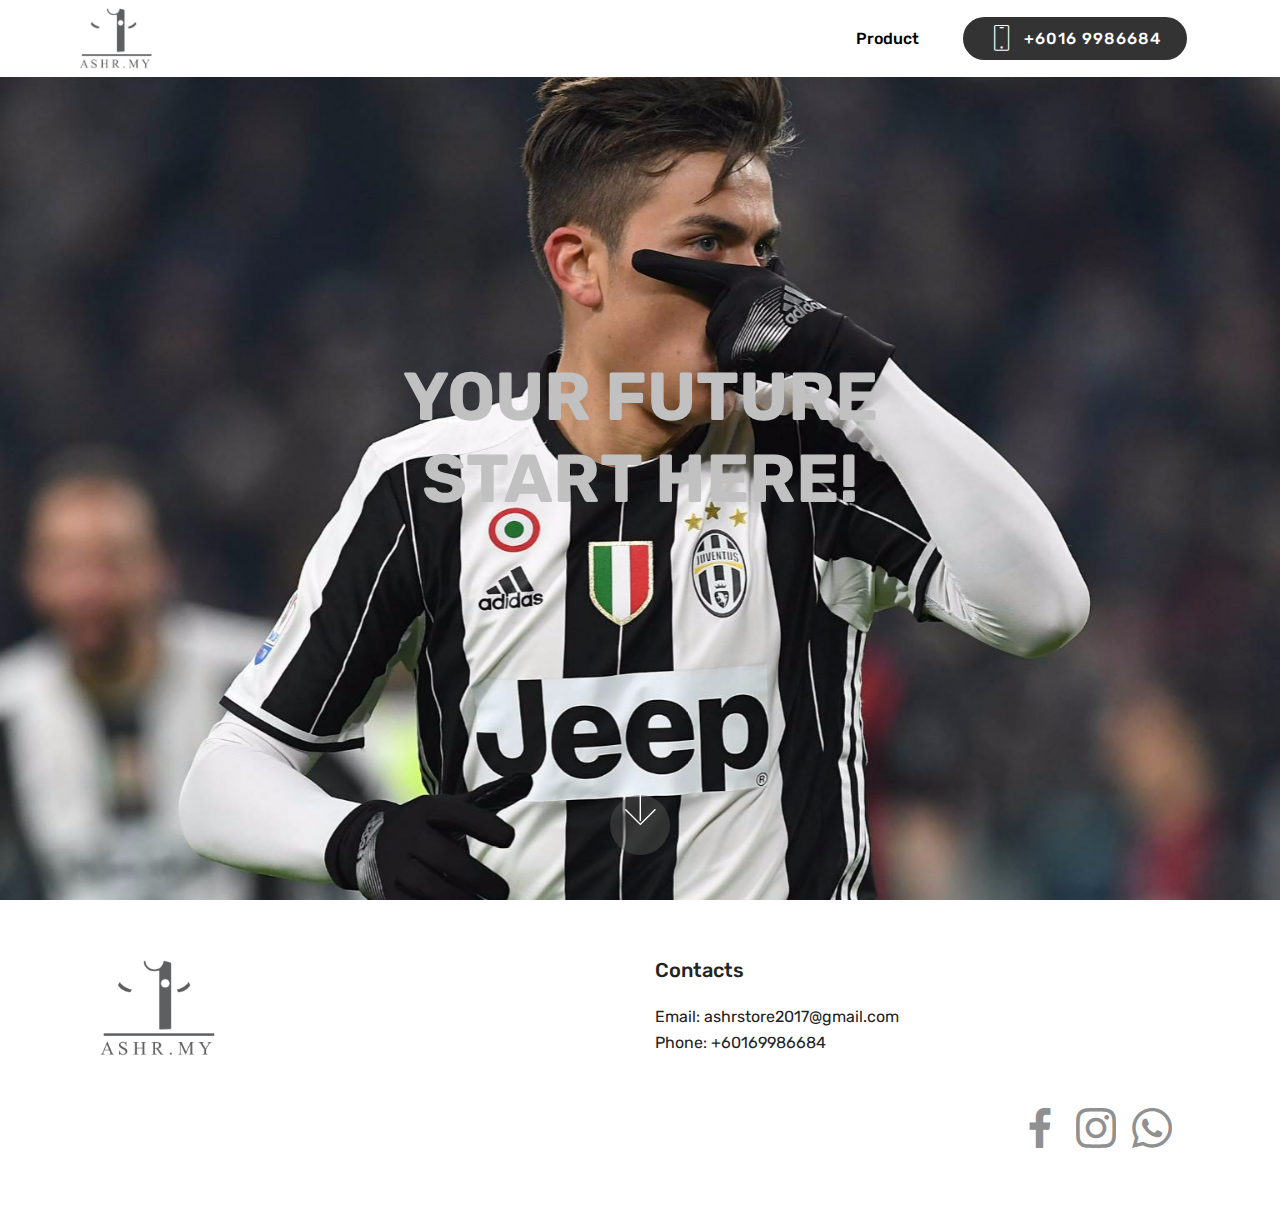
<file: index.html>
<!DOCTYPE html>
<html >
<head>
  <!-- Site made with Mobirise Website Builder v4.5.2, https://mobirise.com -->
  <meta charset="UTF-8">
  <meta http-equiv="X-UA-Compatible" content="IE=edge">
  <meta name="generator" content="Mobirise v4.5.2, mobirise.com">
  <meta name="viewport" content="width=device-width, initial-scale=1, minimum-scale=1">
  <link rel="shortcut icon" href="assets/images/vec-753x733.png" type="image/x-icon">
  <meta name="description" content="">
  <title>Home</title>
  <link rel="stylesheet" href="assets/web/assets/mobirise-icons/mobirise-icons.css">
  <link rel="stylesheet" href="assets/tether/tether.min.css">
  <link rel="stylesheet" href="assets/bootstrap/css/bootstrap.min.css">
  <link rel="stylesheet" href="assets/bootstrap/css/bootstrap-grid.min.css">
  <link rel="stylesheet" href="assets/bootstrap/css/bootstrap-reboot.min.css">
  <link rel="stylesheet" href="assets/socicon/css/styles.css">
  <link rel="stylesheet" href="assets/dropdown/css/style.css">
  <link rel="stylesheet" href="assets/theme/css/style.css">
  <link rel="stylesheet" href="assets/mobirise/css/mbr-additional.css" type="text/css">
  
  
  
</head>
<body>
<section class="menu cid-qDQYdSmKrN" once="menu" id="menu2-0" data-rv-view="148">

    

    <nav class="navbar navbar-expand beta-menu navbar-dropdown align-items-center navbar-fixed-top navbar-toggleable-sm">
        <button class="navbar-toggler navbar-toggler-right" type="button" data-toggle="collapse" data-target="#navbarSupportedContent" aria-controls="navbarSupportedContent" aria-expanded="false" aria-label="Toggle navigation">
            <div class="hamburger">
                <span></span>
                <span></span>
                <span></span>
                <span></span>
            </div>
        </button>
        <div class="menu-logo">
            <div class="navbar-brand">
                <span class="navbar-logo">
                    <a href="index.html">
                        <img src="assets/images/vec-753x733.png" alt="Mobirise" title="" media-simple="true" style="height: 3.8rem;">
                    </a>
                </span>
                
            </div>
        </div>
        <div class="collapse navbar-collapse" id="navbarSupportedContent">
            <ul class="navbar-nav nav-dropdown" data-app-modern-menu="true"><li class="nav-item">
                    <a class="nav-link link text-black display-4" href="page1.html">Product</a>
                </li>
                <li class="nav-item">
                    <a class="nav-link link text-black display-4" href="https://mobirise.com"></a>
                </li></ul>
            <div class="navbar-buttons mbr-section-btn"><a class="btn btn-sm btn-black display-4" href="http://www.wasap.my/+60169986684" target="_blank">
                    <span class="btn-icon mbri-mobile mbr-iconfont mbr-iconfont-btn">
                    </span>
                    +6016 9986684</a></div>
        </div>
    </nav>
</section>

<section class="engine"><a href="https://mobirise.co/c">web site maker</a></section><section class="cid-qDQYeiwvVj mbr-fullscreen mbr-parallax-background" id="header2-1" data-rv-view="150">

    

    

    <div class="container align-center">
        <div class="row justify-content-md-center">
            <div class="mbr-white col-md-10">
                <h1 class="mbr-section-title mbr-bold pb-3 mbr-fonts-style display-1">YOUR FUTURE<br>START HERE!</h1>
                
                
                
            </div>
        </div>
    </div>
    <div class="mbr-arrow hidden-sm-down" aria-hidden="true">
        <a href="#next">
            <i class="mbri-down mbr-iconfont"></i>
        </a>
    </div>
</section>

<section class="cid-qDQYizPqXF" id="footer1-2" data-rv-view="153">

    

    

    <div class="container">
        <div class="media-container-row content text-white">
            <div class="col-12 col-md-3">
                <div class="media-wrap">
                    <a href="index.html">
                        <img src="assets/images/vec-1-753x733.png" alt="Mobirise" title="" media-simple="true">
                    </a>
                </div>
            </div>
            <div class="col-12 col-md-3 mbr-fonts-style display-7">
                <h5 class="pb-3"></h5>
                <p class="mbr-text"></p>
            </div>
            <div class="col-12 col-md-3 mbr-fonts-style display-7">
                <h5 class="pb-3">Contacts</h5>
                <p class="mbr-text">Email: ashrstore2017@gmail.com<br>Phone: +60169986684<br></p>
            </div>
            <div class="col-12 col-md-3 mbr-fonts-style display-7">
                <h5 class="pb-3"></h5>
                <p class="mbr-text"></p>
            </div>
        </div>
        <div class="footer-lower">
            <div class="media-container-row">
                <div class="col-sm-12">
                    <hr>
                </div>
            </div>
            <div class="media-container-row mbr-white">
                <div class="col-sm-6 copyright">
                    <p class="mbr-text mbr-fonts-style display-7"></p>
                </div>
                <div class="col-md-6">
                    <div class="social-list align-right">
                        <div class="soc-item">
                            <a href="https://www.facebook.com/ashrmy-1227576754042972/" target="_blank">
                                <span class="mbr-iconfont mbr-iconfont-social socicon-facebook socicon" style="font-size: 40px; color: rgb(35, 35, 35);" media-simple="true"></span>
                            </a>
                        </div>
                        <div class="soc-item">
                            <a href="https://www.instagram.com/ashr.my/?hl=en" target="_blank">
                                <span class="mbr-iconfont mbr-iconfont-social socicon-instagram socicon" style="font-size: 40px; color: rgb(35, 35, 35);" media-simple="true"></span>
                            </a>
                        </div>
                        <div class="soc-item">
                            <a href="http://www.wasap.my/+60169986684" target="_blank">
                                <span class="mbr-iconfont mbr-iconfont-social socicon-whatsapp socicon" style="font-size: 40px; color: rgb(35, 35, 35);" media-simple="true"></span>
                            </a>
                        </div>
                        
                        
                        
                    </div>
                </div>
            </div>
        </div>
    </div>
</section>


  <script src="assets/web/assets/jquery/jquery.min.js"></script>
  <script src="assets/popper/popper.min.js"></script>
  <script src="assets/tether/tether.min.js"></script>
  <script src="assets/bootstrap/js/bootstrap.min.js"></script>
  <script src="assets/dropdown/js/script.min.js"></script>
  <script src="assets/touchswipe/jquery.touch-swipe.min.js"></script>
  <script src="assets/parallax/jarallax.min.js"></script>
  <script src="assets/smoothscroll/smooth-scroll.js"></script>
  <script src="assets/theme/js/script.js"></script>
  
  
</body>
</html>
</file>
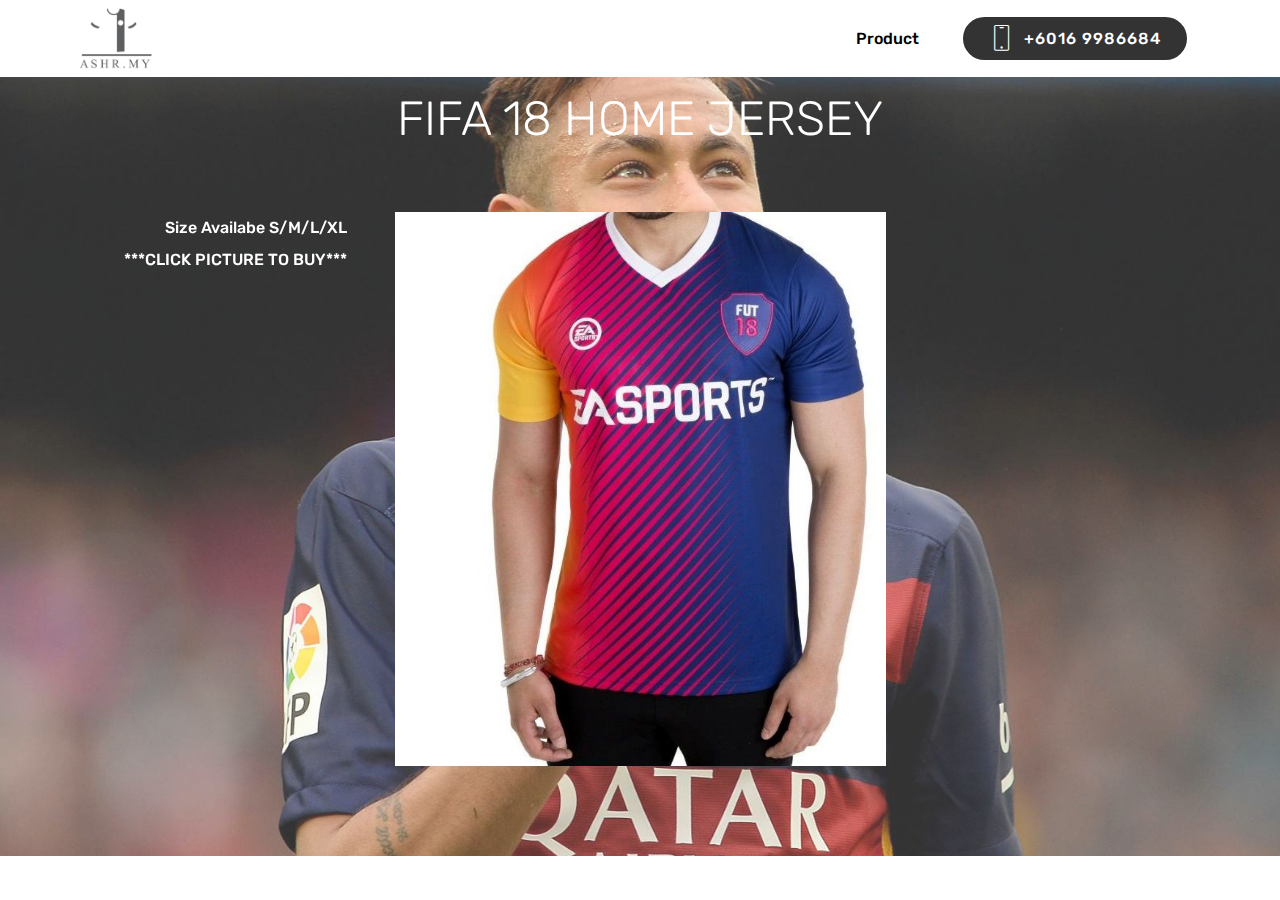
<file: page1.html>
<!DOCTYPE html>
<html >
<head>
  <!-- Site made with Mobirise Website Builder v4.5.2, https://mobirise.com -->
  <meta charset="UTF-8">
  <meta http-equiv="X-UA-Compatible" content="IE=edge">
  <meta name="generator" content="Mobirise v4.5.2, mobirise.com">
  <meta name="viewport" content="width=device-width, initial-scale=1, minimum-scale=1">
  <link rel="shortcut icon" href="assets/images/vec-753x733.png" type="image/x-icon">
  <meta name="description" content="Website Creator Description">
  <title>product</title>
  <link rel="stylesheet" href="assets/web/assets/mobirise-icons/mobirise-icons.css">
  <link rel="stylesheet" href="assets/tether/tether.min.css">
  <link rel="stylesheet" href="assets/bootstrap/css/bootstrap.min.css">
  <link rel="stylesheet" href="assets/bootstrap/css/bootstrap-grid.min.css">
  <link rel="stylesheet" href="assets/bootstrap/css/bootstrap-reboot.min.css">
  <link rel="stylesheet" href="assets/dropdown/css/style.css">
  <link rel="stylesheet" href="assets/theme/css/style.css">
  <link rel="stylesheet" href="assets/mobirise/css/mbr-additional.css" type="text/css">
  
  
  
</head>
<body>
<section class="menu cid-qDQYdSmKrN" once="menu" id="menu2-3" data-rv-view="156">

    

    <nav class="navbar navbar-expand beta-menu navbar-dropdown align-items-center navbar-fixed-top navbar-toggleable-sm">
        <button class="navbar-toggler navbar-toggler-right" type="button" data-toggle="collapse" data-target="#navbarSupportedContent" aria-controls="navbarSupportedContent" aria-expanded="false" aria-label="Toggle navigation">
            <div class="hamburger">
                <span></span>
                <span></span>
                <span></span>
                <span></span>
            </div>
        </button>
        <div class="menu-logo">
            <div class="navbar-brand">
                <span class="navbar-logo">
                    <a href="index.html">
                        <img src="assets/images/vec-753x733.png" alt="Mobirise" title="" media-simple="true" style="height: 3.8rem;">
                    </a>
                </span>
                
            </div>
        </div>
        <div class="collapse navbar-collapse" id="navbarSupportedContent">
            <ul class="navbar-nav nav-dropdown" data-app-modern-menu="true"><li class="nav-item">
                    <a class="nav-link link text-black display-4" href="page1.html">Product</a>
                </li>
                <li class="nav-item">
                    <a class="nav-link link text-black display-4" href="https://mobirise.com"></a>
                </li></ul>
            <div class="navbar-buttons mbr-section-btn"><a class="btn btn-sm btn-black display-4" href="http://www.wasap.my/+60169986684" target="_blank">
                    <span class="btn-icon mbri-mobile mbr-iconfont mbr-iconfont-btn">
                    </span>
                    +6016 9986684</a></div>
        </div>
    </nav>
</section>

<section class="engine"><a href="https://mobirise.co/n">bootstrap modal form</a></section><section class="features12 cid-qDR0Nhjcyr mbr-parallax-background" id="features12-4" data-rv-view="158">
    
    

    <div class="mbr-overlay" style="opacity: 0.2; background-color: rgb(255, 255, 255);">
    </div>

    <div class="container">
        <h2 class="mbr-section-title pb-2 mbr-fonts-style display-2">FIFA 18 HOME JERSEY</h2>
        

        <div class="media-container-row pt-5">
            <div class="block-content align-right">
                <div class="card pl-3 pr-3 pb-5">
                    <div class="mbr-card-img-title">
                        
                        <div class="mbr-crt-title">
                            <h4 class="card-title py-2 mbr-crt-title mbr-fonts-style display-7">Size Availabe S/M/L/XL<br><br>***CLICK PICTURE TO BUY***</h4>
                        </div>
                    </div>                

                    <div class="card-box">
                        
                    </div>
                </div>

                
            </div>

            <div class="mbr-figure" style="width: 50%;">
                <a href="page2.html"><img src="assets/images/fifa-670x757.jpg" alt="Mobirise" title="" media-simple="true"></a>
            </div>

            <div class="block-content align-left  ">
                <div class="card pl-3 pr-3 pb-5">
                    <div class="mbr-card-img-title">
                        
                        <div class="mbr-crt-title">
                            <h4 class="card-title py-2 mbr-crt-title mbr-fonts-style display-7"></h4>
                        </div>
                    </div>                

                    <div class="card-box">
                        
                    </div>
                </div>

                
            </div>
        </div>
    </div>
</section>


  <script src="assets/web/assets/jquery/jquery.min.js"></script>
  <script src="assets/popper/popper.min.js"></script>
  <script src="assets/tether/tether.min.js"></script>
  <script src="assets/bootstrap/js/bootstrap.min.js"></script>
  <script src="assets/smoothscroll/smooth-scroll.js"></script>
  <script src="assets/dropdown/js/script.min.js"></script>
  <script src="assets/touchswipe/jquery.touch-swipe.min.js"></script>
  <script src="assets/parallax/jarallax.min.js"></script>
  <script src="assets/theme/js/script.js"></script>
  
  
</body>
</html>
</file>
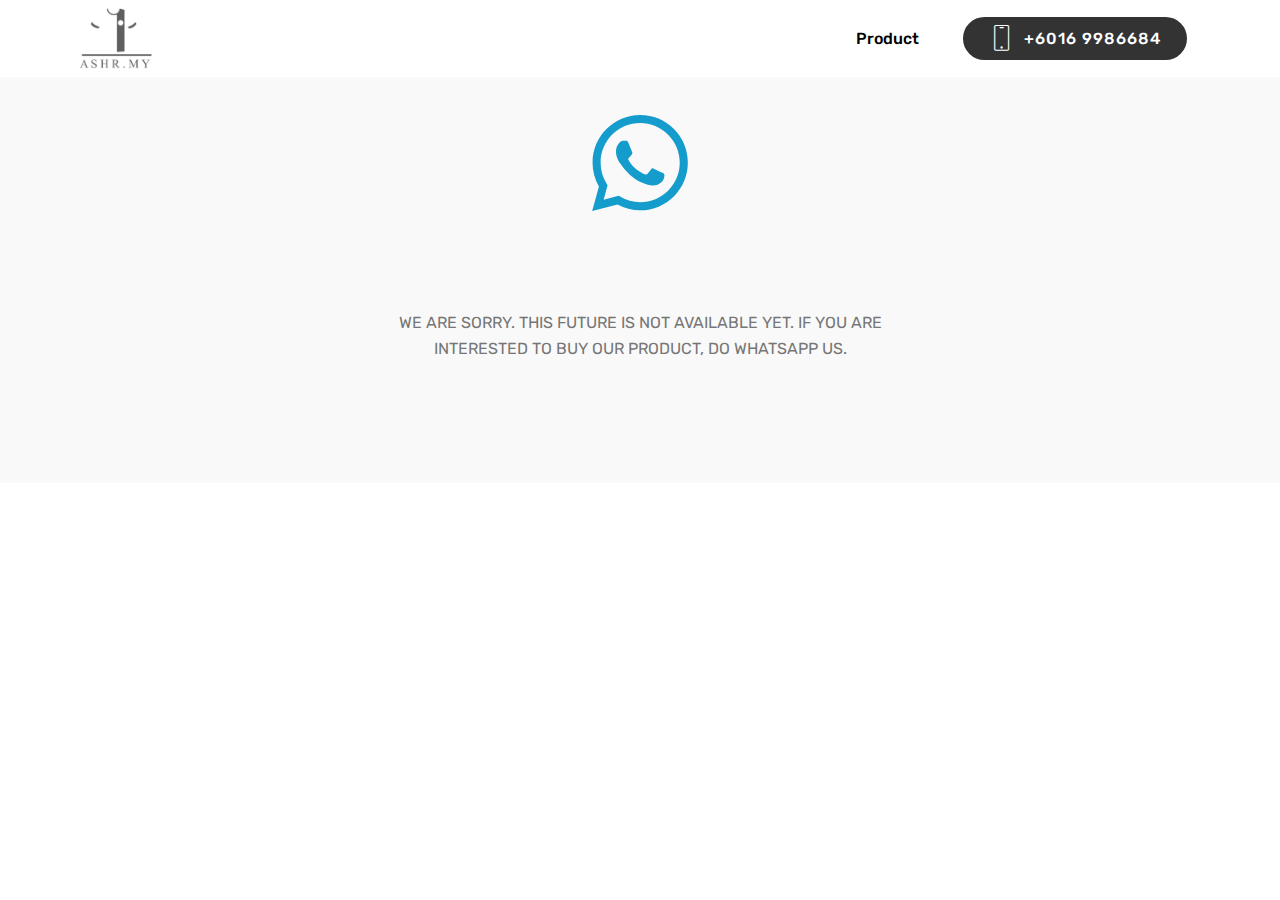
<file: page2.html>
<!DOCTYPE html>
<html >
<head>
  <!-- Site made with Mobirise Website Builder v4.5.2, https://mobirise.com -->
  <meta charset="UTF-8">
  <meta http-equiv="X-UA-Compatible" content="IE=edge">
  <meta name="generator" content="Mobirise v4.5.2, mobirise.com">
  <meta name="viewport" content="width=device-width, initial-scale=1, minimum-scale=1">
  <link rel="shortcut icon" href="assets/images/vec-753x733.png" type="image/x-icon">
  <meta name="description" content="Website Creator Description">
  <title>buy</title>
  <link rel="stylesheet" href="assets/web/assets/mobirise-icons/mobirise-icons.css">
  <link rel="stylesheet" href="assets/tether/tether.min.css">
  <link rel="stylesheet" href="assets/bootstrap/css/bootstrap.min.css">
  <link rel="stylesheet" href="assets/bootstrap/css/bootstrap-grid.min.css">
  <link rel="stylesheet" href="assets/bootstrap/css/bootstrap-reboot.min.css">
  <link rel="stylesheet" href="assets/dropdown/css/style.css">
  <link rel="stylesheet" href="assets/socicon/css/styles.css">
  <link rel="stylesheet" href="assets/theme/css/style.css">
  <link rel="stylesheet" href="assets/mobirise/css/mbr-additional.css" type="text/css">
  
  
  
</head>
<body>
<section class="menu cid-qDQYdSmKrN" once="menu" id="menu2-5" data-rv-view="161">

    

    <nav class="navbar navbar-expand beta-menu navbar-dropdown align-items-center navbar-fixed-top navbar-toggleable-sm">
        <button class="navbar-toggler navbar-toggler-right" type="button" data-toggle="collapse" data-target="#navbarSupportedContent" aria-controls="navbarSupportedContent" aria-expanded="false" aria-label="Toggle navigation">
            <div class="hamburger">
                <span></span>
                <span></span>
                <span></span>
                <span></span>
            </div>
        </button>
        <div class="menu-logo">
            <div class="navbar-brand">
                <span class="navbar-logo">
                    <a href="index.html">
                        <img src="assets/images/vec-753x733.png" alt="Mobirise" title="" media-simple="true" style="height: 3.8rem;">
                    </a>
                </span>
                
            </div>
        </div>
        <div class="collapse navbar-collapse" id="navbarSupportedContent">
            <ul class="navbar-nav nav-dropdown" data-app-modern-menu="true"><li class="nav-item">
                    <a class="nav-link link text-black display-4" href="page1.html">Product</a>
                </li>
                <li class="nav-item">
                    <a class="nav-link link text-black display-4" href="https://mobirise.com"></a>
                </li></ul>
            <div class="navbar-buttons mbr-section-btn"><a class="btn btn-sm btn-black display-4" href="http://www.wasap.my/+60169986684" target="_blank">
                    <span class="btn-icon mbri-mobile mbr-iconfont mbr-iconfont-btn">
                    </span>
                    +6016 9986684</a></div>
        </div>
    </nav>
</section>

<section class="engine"><a href="https://mobirise.co/q">bootstrap carousel</a></section><section class="features1 cid-qDR1v1xm7a" id="features1-6" data-rv-view="163">
    
    

    
    <div class="container">
        <div class="media-container-row">

            <div class="card p-3 col-12 col-md-6">
                <div class="card-img pb-3">
                    <a href="http://www.wasap.my/+60169986684" target="_blank"><span class="mbr-iconfont socicon-whatsapp socicon" media-simple="true"></span></a>
                </div>
                <div class="card-box">
                    <h4 class="card-title py-3 mbr-fonts-style display-5"></h4>
                    <p class="mbr-text mbr-fonts-style display-7">WE ARE SORRY. THIS FUTURE IS NOT AVAILABLE YET. IF YOU ARE INTERESTED TO BUY OUR PRODUCT, DO WHATSAPP US.</p>
                </div>
            </div>

            

            

            

        </div>

    </div>

</section>


  <script src="assets/web/assets/jquery/jquery.min.js"></script>
  <script src="assets/popper/popper.min.js"></script>
  <script src="assets/tether/tether.min.js"></script>
  <script src="assets/bootstrap/js/bootstrap.min.js"></script>
  <script src="assets/smoothscroll/smooth-scroll.js"></script>
  <script src="assets/dropdown/js/script.min.js"></script>
  <script src="assets/touchswipe/jquery.touch-swipe.min.js"></script>
  <script src="assets/theme/js/script.js"></script>
  
  
</body>
</html>
</file>
<file: assets/web/assets/mobirise-icons/mobirise-icons.css>
@font-face {
  font-family: 'MobiriseIcons';
  src:  url('mobirise-icons.eot?spat4u');
  src:  url('mobirise-icons.eot?spat4u#iefix') format('embedded-opentype'),
    url('mobirise-icons.ttf?spat4u') format('truetype'),
    url('mobirise-icons.woff?spat4u') format('woff'),
    url('mobirise-icons.svg?spat4u#MobiriseIcons') format('svg');
  font-weight: normal;
  font-style: normal;
}

[class^="mbri-"], [class*=" mbri-"] {
  /* use !important to prevent issues with browser extensions that change fonts */
  font-family: MobiriseIcons !important;
  speak: none;
  font-style: normal;
  font-weight: normal;
  font-variant: normal;
  text-transform: none;
  line-height: 1;

  /* Better Font Rendering =========== */
  -webkit-font-smoothing: antialiased;
  -moz-osx-font-smoothing: grayscale;
}

.mbri-add-submenu:before {
  content: "\e900";
}
.mbri-alert:before {
  content: "\e901";
}
.mbri-align-center:before {
  content: "\e902";
}
.mbri-align-justify:before {
  content: "\e903";
}
.mbri-align-left:before {
  content: "\e904";
}
.mbri-align-right:before {
  content: "\e905";
}
.mbri-android:before {
  content: "\e906";
}
.mbri-apple:before {
  content: "\e907";
}
.mbri-arrow-down:before {
  content: "\e908";
}
.mbri-arrow-next:before {
  content: "\e909";
}
.mbri-arrow-prev:before {
  content: "\e90a";
}
.mbri-arrow-up:before {
  content: "\e90b";
}
.mbri-bold:before {
  content: "\e90c";
}
.mbri-bookmark:before {
  content: "\e90d";
}
.mbri-bootstrap:before {
  content: "\e90e";
}
.mbri-briefcase:before {
  content: "\e90f";
}
.mbri-browse:before {
  content: "\e910";
}
.mbri-bulleted-list:before {
  content: "\e911";
}
.mbri-calendar:before {
  content: "\e912";
}
.mbri-camera:before {
  content: "\e913";
}
.mbri-cart-add:before {
  content: "\e914";
}
.mbri-cart-full:before {
  content: "\e915";
}
.mbri-cash:before {
  content: "\e916";
}
.mbri-change-style:before {
  content: "\e917";
}
.mbri-chat:before {
  content: "\e918";
}
.mbri-clock:before {
  content: "\e919";
}
.mbri-close:before {
  content: "\e91a";
}
.mbri-cloud:before {
  content: "\e91b";
}
.mbri-code:before {
  content: "\e91c";
}
.mbri-contact-form:before {
  content: "\e91d";
}
.mbri-credit-card:before {
  content: "\e91e";
}
.mbri-cursor-click:before {
  content: "\e91f";
}
.mbri-cust-feedback:before {
  content: "\e920";
}
.mbri-database:before {
  content: "\e921";
}
.mbri-delivery:before {
  content: "\e922";
}
.mbri-desktop:before {
  content: "\e923";
}
.mbri-devices:before {
  content: "\e924";
}
.mbri-down:before {
  content: "\e925";
}
.mbri-download:before {
  content: "\e989";
}
.mbri-drag-n-drop:before {
  content: "\e927";
}
.mbri-drag-n-drop2:before {
  content: "\e928";
}
.mbri-edit:before {
  content: "\e929";
}
.mbri-edit2:before {
  content: "\e92a";
}
.mbri-error:before {
  content: "\e92b";
}
.mbri-extension:before {
  content: "\e92c";
}
.mbri-features:before {
  content: "\e92d";
}
.mbri-file:before {
  content: "\e92e";
}
.mbri-flag:before {
  content: "\e92f";
}
.mbri-folder:before {
  content: "\e930";
}
.mbri-gift:before {
  content: "\e931";
}
.mbri-github:before {
  content: "\e932";
}
.mbri-globe:before {
  content: "\e933";
}
.mbri-globe-2:before {
  content: "\e934";
}
.mbri-growing-chart:before {
  content: "\e935";
}
.mbri-hearth:before {
  content: "\e936";
}
.mbri-help:before {
  content: "\e937";
}
.mbri-home:before {
  content: "\e938";
}
.mbri-hot-cup:before {
  content: "\e939";
}
.mbri-idea:before {
  content: "\e93a";
}
.mbri-image-gallery:before {
  content: "\e93b";
}
.mbri-image-slider:before {
  content: "\e93c";
}
.mbri-info:before {
  content: "\e93d";
}
.mbri-italic:before {
  content: "\e93e";
}
.mbri-key:before {
  content: "\e93f";
}
.mbri-laptop:before {
  content: "\e940";
}
.mbri-layers:before {
  content: "\e941";
}
.mbri-left-right:before {
  content: "\e942";
}
.mbri-left:before {
  content: "\e943";
}
.mbri-letter:before {
  content: "\e944";
}
.mbri-like:before {
  content: "\e945";
}
.mbri-link:before {
  content: "\e946";
}
.mbri-lock:before {
  content: "\e947";
}
.mbri-login:before {
  content: "\e948";
}
.mbri-logout:before {
  content: "\e949";
}
.mbri-magic-stick:before {
  content: "\e94a";
}
.mbri-map-pin:before {
  content: "\e94b";
}
.mbri-menu:before {
  content: "\e94c";
}
.mbri-mobile:before {
  content: "\e94d";
}
.mbri-mobile2:before {
  content: "\e94e";
}
.mbri-mobirise:before {
  content: "\e94f";
}
.mbri-more-horizontal:before {
  content: "\e950";
}
.mbri-more-vertical:before {
  content: "\e951";
}
.mbri-music:before {
  content: "\e952";
}
.mbri-new-file:before {
  content: "\e953";
}
.mbri-numbered-list:before {
  content: "\e954";
}
.mbri-opened-folder:before {
  content: "\e955";
}
.mbri-pages:before {
  content: "\e956";
}
.mbri-paper-plane:before {
  content: "\e957";
}
.mbri-paperclip:before {
  content: "\e958";
}
.mbri-photo:before {
  content: "\e959";
}
.mbri-photos:before {
  content: "\e95a";
}
.mbri-pin:before {
  content: "\e95b";
}
.mbri-play:before {
  content: "\e95c";
}
.mbri-plus:before {
  content: "\e95d";
}
.mbri-preview:before {
  content: "\e95e";
}
.mbri-print:before {
  content: "\e95f";
}
.mbri-protect:before {
  content: "\e960";
}
.mbri-question:before {
  content: "\e961";
}
.mbri-quote-left:before {
  content: "\e962";
}
.mbri-quote-right:before {
  content: "\e963";
}
.mbri-refresh:before {
  content: "\e964";
}
.mbri-responsive:before {
  content: "\e965";
}
.mbri-right:before {
  content: "\e966";
}
.mbri-rocket:before {
  content: "\e967";
}
.mbri-sad-face:before {
  content: "\e968";
}
.mbri-sale:before {
  content: "\e969";
}
.mbri-save:before {
  content: "\e96a";
}
.mbri-search:before {
  content: "\e96b";
}
.mbri-setting:before {
  content: "\e96c";
}
.mbri-setting2:before {
  content: "\e96d";
}
.mbri-setting3:before {
  content: "\e96e";
}
.mbri-share:before {
  content: "\e96f";
}
.mbri-shopping-bag:before {
  content: "\e970";
}
.mbri-shopping-basket:before {
  content: "\e971";
}
.mbri-shopping-cart:before {
  content: "\e972";
}
.mbri-sites:before {
  content: "\e973";
}
.mbri-smile-face:before {
  content: "\e974";
}
.mbri-speed:before {
  content: "\e975";
}
.mbri-star:before {
  content: "\e976";
}
.mbri-success:before {
  content: "\e977";
}
.mbri-sun:before {
  content: "\e978";
}
.mbri-sun2:before {
  content: "\e979";
}
.mbri-tablet:before {
  content: "\e97a";
}
.mbri-tablet-vertical:before {
  content: "\e97b";
}
.mbri-target:before {
  content: "\e97c";
}
.mbri-timer:before {
  content: "\e97d";
}
.mbri-to-ftp:before {
  content: "\e97e";
}
.mbri-to-local-drive:before {
  content: "\e97f";
}
.mbri-touch-swipe:before {
  content: "\e980";
}
.mbri-touch:before {
  content: "\e981";
}
.mbri-trash:before {
  content: "\e982";
}
.mbri-underline:before {
  content: "\e983";
}
.mbri-unlink:before {
  content: "\e984";
}
.mbri-unlock:before {
  content: "\e985";
}
.mbri-up-down:before {
  content: "\e986";
}
.mbri-up:before {
  content: "\e987";
}
.mbri-update:before {
  content: "\e988";
}
.mbri-upload:before {
 content: "\e926"; 
}
.mbri-user:before {
  content: "\e98a";
}
.mbri-user2:before {
  content: "\e98b";
}
.mbri-users:before {
  content: "\e98c";
}
.mbri-video:before {
  content: "\e98d";
}
.mbri-video-play:before {
  content: "\e98e";
}
.mbri-watch:before {
  content: "\e98f";
}
.mbri-website-theme:before {
  content: "\e990";
}
.mbri-wifi:before {
  content: "\e991";
}
.mbri-windows:before {
  content: "\e992";
}
.mbri-zoom-out:before {
  content: "\e993";
}
.mbri-redo:before {
  content: "\e994";
}
.mbri-undo:before {
  content: "\e995";
}
</file>
<file: assets/socicon/css/styles.css>
@charset "UTF-8";

@font-face {
  font-family: "socicon";
  src:url("../fonts/socicon.eot");
  src:url("../fonts/socicon.eot?#iefix") format("embedded-opentype"),
    url("../fonts/socicon.woff") format("woff"),
    url("../fonts/socicon.ttf") format("truetype"),
    url("../fonts/socicon.svg#socicon") format("svg");
  font-weight: normal;
  font-style: normal;

}

[data-icon]:before {
  font-family: "socicon" !important;
  content: attr(data-icon);
  font-style: normal !important;
  font-weight: normal !important;
  font-variant: normal !important;
  text-transform: none !important;
  speak: none;
  line-height: 1;
  -webkit-font-smoothing: antialiased;
  -moz-osx-font-smoothing: grayscale;
}

[class^="socicon-"]:before,
[class*=" socicon-"]:before {
  font-family: "socicon" !important;
  font-style: normal !important;
  font-weight: normal !important;
  font-variant: normal !important;
  text-transform: none !important;
  speak: none;
  line-height: 1;
  -webkit-font-smoothing: antialiased;
  -moz-osx-font-smoothing: grayscale;
}

.socicon-modelmayhem:before {
  content: "\e000";
}
.socicon-mixcloud:before {
  content: "\e001";
}
.socicon-drupal:before {
  content: "\e002";
}
.socicon-swarm:before {
  content: "\e003";
}
.socicon-istock:before {
  content: "\e004";
}
.socicon-yammer:before {
  content: "\e005";
}
.socicon-ello:before {
  content: "\e006";
}
.socicon-stackoverflow:before {
  content: "\e007";
}
.socicon-persona:before {
  content: "\e008";
}
.socicon-triplej:before {
  content: "\e009";
}
.socicon-houzz:before {
  content: "\e00a";
}
.socicon-rss:before {
  content: "\e00b";
}
.socicon-paypal:before {
  content: "\e00c";
}
.socicon-odnoklassniki:before {
  content: "\e00d";
}
.socicon-airbnb:before {
  content: "\e00e";
}
.socicon-periscope:before {
  content: "\e00f";
}
.socicon-outlook:before {
  content: "\e010";
}
.socicon-coderwall:before {
  content: "\e011";
}
.socicon-tripadvisor:before {
  content: "\e012";
}
.socicon-appnet:before {
  content: "\e013";
}
.socicon-goodreads:before {
  content: "\e014";
}
.socicon-tripit:before {
  content: "\e015";
}
.socicon-lanyrd:before {
  content: "\e016";
}
.socicon-slideshare:before {
  content: "\e017";
}
.socicon-buffer:before {
  content: "\e018";
}
.socicon-disqus:before {
  content: "\e019";
}
.socicon-vkontakte:before {
  content: "\e01a";
}
.socicon-whatsapp:before {
  content: "\e01b";
}
.socicon-patreon:before {
  content: "\e01c";
}
.socicon-storehouse:before {
  content: "\e01d";
}
.socicon-pocket:before {
  content: "\e01e";
}
.socicon-mail:before {
  content: "\e01f";
}
.socicon-blogger:before {
  content: "\e020";
}
.socicon-technorati:before {
  content: "\e021";
}
.socicon-reddit:before {
  content: "\e022";
}
.socicon-dribbble:before {
  content: "\e023";
}
.socicon-stumbleupon:before {
  content: "\e024";
}
.socicon-digg:before {
  content: "\e025";
}
.socicon-envato:before {
  content: "\e026";
}
.socicon-behance:before {
  content: "\e027";
}
.socicon-delicious:before {
  content: "\e028";
}
.socicon-deviantart:before {
  content: "\e029";
}
.socicon-forrst:before {
  content: "\e02a";
}
.socicon-play:before {
  content: "\e02b";
}
.socicon-zerply:before {
  content: "\e02c";
}
.socicon-wikipedia:before {
  content: "\e02d";
}
.socicon-apple:before {
  content: "\e02e";
}
.socicon-flattr:before {
  content: "\e02f";
}
.socicon-github:before {
  content: "\e030";
}
.socicon-renren:before {
  content: "\e031";
}
.socicon-friendfeed:before {
  content: "\e032";
}
.socicon-newsvine:before {
  content: "\e033";
}
.socicon-identica:before {
  content: "\e034";
}
.socicon-bebo:before {
  content: "\e035";
}
.socicon-zynga:before {
  content: "\e036";
}
.socicon-steam:before {
  content: "\e037";
}
.socicon-xbox:before {
  content: "\e038";
}
.socicon-windows:before {
  content: "\e039";
}
.socicon-qq:before {
  content: "\e03a";
}
.socicon-douban:before {
  content: "\e03b";
}
.socicon-meetup:before {
  content: "\e03c";
}
.socicon-playstation:before {
  content: "\e03d";
}
.socicon-android:before {
  content: "\e03e";
}
.socicon-snapchat:before {
  content: "\e03f";
}
.socicon-twitter:before {
  content: "\e040";
}
.socicon-facebook:before {
  content: "\e041";
}
.socicon-googleplus:before {
  content: "\e042";
}
.socicon-pinterest:before {
  content: "\e043";
}
.socicon-foursquare:before {
  content: "\e044";
}
.socicon-yahoo:before {
  content: "\e045";
}
.socicon-skype:before {
  content: "\e046";
}
.socicon-yelp:before {
  content: "\e047";
}
.socicon-feedburner:before {
  content: "\e048";
}
.socicon-linkedin:before {
  content: "\e049";
}
.socicon-viadeo:before {
  content: "\e04a";
}
.socicon-xing:before {
  content: "\e04b";
}
.socicon-myspace:before {
  content: "\e04c";
}
.socicon-soundcloud:before {
  content: "\e04d";
}
.socicon-spotify:before {
  content: "\e04e";
}
.socicon-grooveshark:before {
  content: "\e04f";
}
.socicon-lastfm:before {
  content: "\e050";
}
.socicon-youtube:before {
  content: "\e051";
}
.socicon-vimeo:before {
  content: "\e052";
}
.socicon-dailymotion:before {
  content: "\e053";
}
.socicon-vine:before {
  content: "\e054";
}
.socicon-flickr:before {
  content: "\e055";
}
.socicon-500px:before {
  content: "\e056";
}
.socicon-wordpress:before {
  content: "\e058";
}
.socicon-tumblr:before {
  content: "\e059";
}
.socicon-twitch:before {
  content: "\e05a";
}
.socicon-8tracks:before {
  content: "\e05b";
}
.socicon-amazon:before {
  content: "\e05c";
}
.socicon-icq:before {
  content: "\e05d";
}
.socicon-smugmug:before {
  content: "\e05e";
}
.socicon-ravelry:before {
  content: "\e05f";
}
.socicon-weibo:before {
  content: "\e060";
}
.socicon-baidu:before {
  content: "\e061";
}
.socicon-angellist:before {
  content: "\e062";
}
.socicon-ebay:before {
  content: "\e063";
}
.socicon-imdb:before {
  content: "\e064";
}
.socicon-stayfriends:before {
  content: "\e065";
}
.socicon-residentadvisor:before {
  content: "\e066";
}
.socicon-google:before {
  content: "\e067";
}
.socicon-yandex:before {
  content: "\e068";
}
.socicon-sharethis:before {
  content: "\e069";
}
.socicon-bandcamp:before {
  content: "\e06a";
}
.socicon-itunes:before {
  content: "\e06b";
}
.socicon-deezer:before {
  content: "\e06c";
}
.socicon-telegram:before {
  content: "\e06e";
}
.socicon-openid:before {
  content: "\e06f";
}
.socicon-amplement:before {
  content: "\e070";
}
.socicon-viber:before {
  content: "\e071";
}
.socicon-zomato:before {
  content: "\e072";
}
.socicon-draugiem:before {
  content: "\e074";
}
.socicon-endomodo:before {
  content: "\e075";
}
.socicon-filmweb:before {
  content: "\e076";
}
.socicon-stackexchange:before {
  content: "\e077";
}
.socicon-wykop:before {
  content: "\e078";
}
.socicon-teamspeak:before {
  content: "\e079";
}
.socicon-teamviewer:before {
  content: "\e07a";
}
.socicon-ventrilo:before {
  content: "\e07b";
}
.socicon-younow:before {
  content: "\e07c";
}
.socicon-raidcall:before {
  content: "\e07d";
}
.socicon-mumble:before {
  content: "\e07e";
}
.socicon-medium:before {
  content: "\e06d";
}
.socicon-bebee:before {
  content: "\e07f";
}
.socicon-hitbox:before {
  content: "\e080";
}
.socicon-reverbnation:before {
  content: "\e081";
}
.socicon-formulr:before {
  content: "\e082";
}
.socicon-instagram:before {
  content: "\e057";
}
.socicon-battlenet:before {
  content: "\e083";
}
.socicon-chrome:before {
  content: "\e084";
}
.socicon-discord:before {
  content: "\e086";
}
.socicon-issuu:before {
  content: "\e087";
}
.socicon-macos:before {
  content: "\e088";
}
.socicon-firefox:before {
  content: "\e089";
}
.socicon-opera:before {
  content: "\e08d";
}
.socicon-keybase:before {
  content: "\e090";
}
.socicon-alliance:before {
  content: "\e091";
}
.socicon-livejournal:before {
  content: "\e092";
}
.socicon-googlephotos:before {
  content: "\e093";
}
.socicon-horde:before {
  content: "\e094";
}
.socicon-etsy:before {
  content: "\e095";
}
.socicon-zapier:before {
  content: "\e096";
}
.socicon-google-scholar:before {
  content: "\e097";
}
.socicon-researchgate:before {
  content: "\e098";
}
.socicon-wechat:before {
  content: "\e099";
}
.socicon-strava:before {
  content: "\e09a";
}
.socicon-line:before {
  content: "\e09b";
}
.socicon-lyft:before {
  content: "\e09c";
}
.socicon-uber:before {
  content: "\e09d";
}
.socicon-songkick:before {
  content: "\e09e";
}
.socicon-viewbug:before {
  content: "\e09f";
}
.socicon-googlegroups:before {
  content: "\e0a0";
}
.socicon-quora:before {
  content: "\e073";
}
.socicon-diablo:before {
  content: "\e085";
}
.socicon-blizzard:before {
  content: "\e0a1";
}
.socicon-hearthstone:before {
  content: "\e08b";
}
.socicon-heroes:before {
  content: "\e08a";
}
.socicon-overwatch:before {
  content: "\e08c";
}
.socicon-warcraft:before {
  content: "\e08e";
}
.socicon-starcraft:before {
  content: "\e08f";
}
.socicon-beam:before {
  content: "\e0a2";
}
.socicon-curse:before {
  content: "\e0a3";
}
.socicon-player:before {
  content: "\e0a4";
}
.socicon-streamjar:before {
  content: "\e0a5";
}
.socicon-nintendo:before {
  content: "\e0a6";
}
.socicon-hellocoton:before {
  content: "\e0a7";
}
</file>
<file: assets/dropdown/css/style.css>
.navbar-dropdown {
  left: 0;
  padding: 0;
  position: absolute;
  right: 0;
  top: 0;
  transition: all 0.45s ease;
  z-index: 1030;
  background: #282828; }
  .navbar-dropdown .navbar-logo {
    margin-right: 0.8rem;
    transition: margin 0.3s ease-in-out;
    vertical-align: middle; }
    .navbar-dropdown .navbar-logo img {
      height: 3.125rem;
      transition: all 0.3s ease-in-out; }
    .navbar-dropdown .navbar-logo.mbr-iconfont {
      font-size: 3.125rem;
      line-height: 3.125rem; }
  .navbar-dropdown .navbar-caption {
    font-weight: 700;
    white-space: normal;
    vertical-align: -4px;
    line-height: 3.125rem !important; }
    .navbar-dropdown .navbar-caption, .navbar-dropdown .navbar-caption:hover {
      color: inherit;
      text-decoration: none; }
  .navbar-dropdown .mbr-iconfont + .navbar-caption {
    vertical-align: -1px; }
  .navbar-dropdown.navbar-fixed-top {
    position: fixed; }
  .navbar-dropdown .navbar-brand span {
    vertical-align: -4px; }
  .navbar-dropdown.bg-color.transparent {
    background: none; }
  .navbar-dropdown.navbar-short .navbar-brand {
    padding: 0.625rem 0; }
    .navbar-dropdown.navbar-short .navbar-brand span {
      vertical-align: -1px; }
  .navbar-dropdown.navbar-short .navbar-caption {
    line-height: 2.375rem !important;
    vertical-align: -2px; }
  .navbar-dropdown.navbar-short .navbar-logo {
    margin-right: 0.5rem; }
    .navbar-dropdown.navbar-short .navbar-logo img {
      height: 2.375rem; }
    .navbar-dropdown.navbar-short .navbar-logo.mbr-iconfont {
      font-size: 2.375rem;
      line-height: 2.375rem; }
  .navbar-dropdown.navbar-short .mbr-table-cell {
    height: 3.625rem; }
  .navbar-dropdown .navbar-close {
    left: 0.6875rem;
    position: fixed;
    top: 0.75rem;
    z-index: 1000; }
  .navbar-dropdown .hamburger-icon {
    content: "";
    display: inline-block;
    vertical-align: middle;
    width: 16px;
    -webkit-box-shadow: 0 -6px 0 1px #282828,0 0 0 1px #282828,0 6px 0 1px #282828;
    -moz-box-shadow: 0 -6px 0 1px #282828,0 0 0 1px #282828,0 6px 0 1px #282828;
    box-shadow: 0 -6px 0 1px #282828,0 0 0 1px #282828,0 6px 0 1px #282828; }

.dropdown-menu .dropdown-toggle[data-toggle="dropdown-submenu"]::after {
  border-bottom: 0.35em solid transparent;
  border-left: 0.35em solid;
  border-right: 0;
  border-top: 0.35em solid transparent;
  margin-left: 0.3rem; }

.dropdown-menu .dropdown-item:focus {
  outline: 0; }

.nav-dropdown {
  font-size: 0.75rem;
  font-weight: 500;
  height: auto !important; }
  .nav-dropdown .nav-btn {
    padding-left: 1rem; }
  .nav-dropdown .link {
    margin: .667em 1.667em;
    font-weight: 500;
    padding: 0;
    transition: color .2s ease-in-out; }
    .nav-dropdown .link.dropdown-toggle {
      margin-right: 2.583em; }
      .nav-dropdown .link.dropdown-toggle::after {
        margin-left: .25rem;
        border-top: 0.35em solid;
        border-right: 0.35em solid transparent;
        border-left: 0.35em solid transparent;
        border-bottom: 0; }
      .nav-dropdown .link.dropdown-toggle[aria-expanded="true"] {
        margin: 0;
        padding: 0.667em 3.263em  0.667em 1.667em; }
  .nav-dropdown .link::after,
  .nav-dropdown .dropdown-item::after {
    color: inherit; }
  .nav-dropdown .btn {
    font-size: 0.75rem;
    font-weight: 700;
    letter-spacing: 0;
    margin-bottom: 0;
    padding-left: 1.25rem;
    padding-right: 1.25rem; }
  .nav-dropdown .dropdown-menu {
    border-radius: 0;
    border: 0;
    left: 0;
    margin: 0;
    padding-bottom: 1.25rem;
    padding-top: 1.25rem;
    position: relative; }
  .nav-dropdown .dropdown-submenu {
    margin-left: 0.125rem;
    top: 0; }
  .nav-dropdown .dropdown-item {
    font-weight: 500;
    line-height: 2;
    padding: 0.3846em 4.615em 0.3846em 1.5385em;
    position: relative;
    transition: color .2s ease-in-out, background-color .2s ease-in-out; }
    .nav-dropdown .dropdown-item::after {
      margin-top: -0.3077em;
      position: absolute;
      right: 1.1538em;
      top: 50%; }
    .nav-dropdown .dropdown-item:focus, .nav-dropdown .dropdown-item:hover {
      background: none; }

@media (max-width: 767px) {
  .nav-dropdown.navbar-toggleable-sm {
    bottom: 0;
    display: none;
    left: 0;
    overflow-x: hidden;
    position: fixed;
    top: 0;
    transform: translateX(-100%);
    -ms-transform: translateX(-100%);
    -webkit-transform: translateX(-100%);
    width: 18.75rem;
    z-index: 999; } }
.nav-dropdown.navbar-toggleable-xl {
  bottom: 0;
  display: none;
  left: 0;
  overflow-x: hidden;
  position: fixed;
  top: 0;
  transform: translateX(-100%);
  -ms-transform: translateX(-100%);
  -webkit-transform: translateX(-100%);
  width: 18.75rem;
  z-index: 999; }

.nav-dropdown-sm {
  display: block !important;
  overflow-x: hidden;
  overflow: auto;
  padding-top: 3.875rem; }
  .nav-dropdown-sm::after {
    content: "";
    display: block;
    height: 3rem;
    width: 100%; }
  .nav-dropdown-sm.collapse.in ~ .navbar-close {
    display: block !important; }
  .nav-dropdown-sm.collapsing, .nav-dropdown-sm.collapse.in {
    transform: translateX(0);
    -ms-transform: translateX(0);
    -webkit-transform: translateX(0);
    transition: all 0.25s ease-out;
    -webkit-transition: all 0.25s ease-out;
    background: #282828; }
  .nav-dropdown-sm.collapsing[aria-expanded="false"] {
    transform: translateX(-100%);
    -ms-transform: translateX(-100%);
    -webkit-transform: translateX(-100%); }
  .nav-dropdown-sm .nav-item {
    display: block;
    margin-left: 0 !important;
    padding-left: 0; }
  .nav-dropdown-sm .link,
  .nav-dropdown-sm .dropdown-item {
    border-top: 1px dotted rgba(255, 255, 255, 0.1);
    font-size: 0.8125rem;
    line-height: 1.6;
    margin: 0 !important;
    padding: 0.875rem 2.4rem 0.875rem 1.5625rem !important;
    position: relative;
    white-space: normal; }
    .nav-dropdown-sm .link:focus, .nav-dropdown-sm .link:hover,
    .nav-dropdown-sm .dropdown-item:focus,
    .nav-dropdown-sm .dropdown-item:hover {
      background: rgba(0, 0, 0, 0.2) !important;
      color: #c0a375; }
  .nav-dropdown-sm .nav-btn {
    position: relative;
    padding: 1.5625rem 1.5625rem 0 1.5625rem; }
    .nav-dropdown-sm .nav-btn::before {
      border-top: 1px dotted rgba(255, 255, 255, 0.1);
      content: "";
      left: 0;
      position: absolute;
      top: 0;
      width: 100%; }
    .nav-dropdown-sm .nav-btn + .nav-btn {
      padding-top: 0.625rem; }
      .nav-dropdown-sm .nav-btn + .nav-btn::before {
        display: none; }
  .nav-dropdown-sm .btn {
    padding: 0.625rem 0; }
  .nav-dropdown-sm .dropdown-toggle[data-toggle="dropdown-submenu"]::after {
    margin-left: .25rem;
    border-top: 0.35em solid;
    border-right: 0.35em solid transparent;
    border-left: 0.35em solid transparent;
    border-bottom: 0; }
  .nav-dropdown-sm .dropdown-toggle[data-toggle="dropdown-submenu"][aria-expanded="true"]::after {
    border-top: 0;
    border-right: 0.35em solid transparent;
    border-left: 0.35em solid transparent;
    border-bottom: 0.35em solid; }
  .nav-dropdown-sm .dropdown-menu {
    margin: 0;
    padding: 0;
    position: relative;
    top: 0;
    left: 0;
    width: 100%;
    border: 0;
    float: none;
    border-radius: 0;
    background: none; }
  .nav-dropdown-sm .dropdown-submenu {
    left: 100%;
    margin-left: 0.125rem;
    margin-top: -1.25rem;
    top: 0; }

.navbar-toggleable-sm .nav-dropdown .dropdown-menu {
  position: absolute; }

.navbar-toggleable-sm .nav-dropdown .dropdown-submenu {
  left: 100%;
  margin-left: 0.125rem;
  margin-top: -1.25rem;
  top: 0; }

.navbar-toggleable-sm.opened .nav-dropdown .dropdown-menu {
  position: relative; }

.navbar-toggleable-sm.opened .nav-dropdown .dropdown-submenu {
  left: 0;
  margin-left: 00rem;
  margin-top: 0rem;
  top: 0; }

.is-builder .nav-dropdown.collapsing {
  transition: none !important; }

/*# sourceMappingURL=style.css.map */
</file>
<file: assets/theme/css/style.css>
/*!
 * Mobirise v4 theme (https://mobirise.com/)
 * Copyright 2017 Mobirise
 */
section {
  background-color: #eeeeee; }

section,
.container,
.container-fluid {
  position: relative;
  word-wrap: break-word; }

a.mbr-iconfont:hover {
  text-decoration: none; }

.article .lead p, .article .lead ul, .article .lead ol, .article .lead pre, .article .lead blockquote {
  margin-bottom: 0; }

a {
  font-style: normal;
  font-weight: 400;
  cursor: pointer; }
  a, a:hover {
    text-decoration: none; }

figure {
  margin-bottom: 0; }

body {
  color: #232323; }

h1, h2, h3, h4, h5, h6,
.h1, .h2, .h3, .h4, .h5, .h6,
.display-1, .display-2, .display-3, .display-4 {
  line-height: 1;
  word-break: break-word;
  word-wrap: break-word; }

b, strong {
  font-weight: bold; }

blockquote {
  padding: 10px 0 10px 20px;
  position: relative;
  border-left: 2px solid;
  border-color: #ff3366; }

input:-webkit-autofill, input:-webkit-autofill:hover, input:-webkit-autofill:focus, input:-webkit-autofill:active {
  transition-delay: 9999s;
  transition-property: background-color, color; }

textarea[type="hidden"] {
  display: none; }

body {
  position: relative; }

section {
  background-position: 50% 50%;
  background-repeat: no-repeat;
  background-size: cover; }
  section .mbr-background-video,
  section .mbr-background-video-preview {
    position: absolute;
    bottom: 0;
    left: 0;
    right: 0;
    top: 0; }

.hidden {
  visibility: hidden; }

.mbr-z-index20 {
  z-index: 20; }

/*! Base colors */
.mbr-white {
  color: #ffffff; }

.mbr-black {
  color: #000000; }

.mbr-bg-white {
  background-color: #ffffff; }

.mbr-bg-black {
  background-color: #000000; }

/*! Text-aligns */
.align-left {
  text-align: left; }

.align-center {
  text-align: center; }

.align-right {
  text-align: right; }

@media (max-width: 767px) {
  .align-left, .align-center, .align-right, .mbr-section-btn, .mbr-section-title {
    text-align: center; } }
/*! Font-weight  */
.mbr-light {
  font-weight: 300; }

.mbr-regular {
  font-weight: 400; }

.mbr-semibold {
  font-weight: 500; }

.mbr-bold {
  font-weight: 700; }

/*! Media  */
.media-size-item {
  -webkit-flex: 1 1 auto;
  -moz-flex: 1 1 auto;
  -ms-flex: 1 1 auto;
  -o-flex: 1 1 auto;
  flex: 1 1 auto; }

.media-content {
  -webkit-flex-basis: 100%;
  flex-basis: 100%; }

.media-container-row {
  display: -ms-flexbox;
  display: -webkit-flex;
  display: flex;
  -webkit-flex-direction: row;
  -ms-flex-direction: row;
  flex-direction: row;
  -webkit-flex-wrap: wrap;
  -ms-flex-wrap: wrap;
  flex-wrap: wrap;
  -webkit-justify-content: center;
  -ms-flex-pack: center;
  justify-content: center;
  -webkit-align-content: center;
  -ms-flex-line-pack: center;
  align-content: center;
  -webkit-align-items: start;
  -ms-flex-align: start;
  align-items: start; }
  .media-container-row .media-size-item {
    width: 400px; }

.media-container-column {
  display: -ms-flexbox;
  display: -webkit-flex;
  display: flex;
  -webkit-flex-direction: column;
  -ms-flex-direction: column;
  flex-direction: column;
  -webkit-flex-wrap: wrap;
  -ms-flex-wrap: wrap;
  flex-wrap: wrap;
  -webkit-justify-content: center;
  -ms-flex-pack: center;
  justify-content: center;
  -webkit-align-content: center;
  -ms-flex-line-pack: center;
  align-content: center;
  -webkit-align-items: stretch;
  -ms-flex-align: stretch;
  align-items: stretch; }
  .media-container-column > * {
    width: 100%; }

@media (min-width: 992px) {
  .media-container-row {
    -webkit-flex-wrap: nowrap;
    -ms-flex-wrap: nowrap;
    flex-wrap: nowrap; } }
figure {
  overflow: hidden; }

figure[mbr-media-size] {
  transition: width 0.1s; }

.mbr-figure img, .mbr-figure iframe {
  display: block;
  width: 100%; }

.card {
  background-color: transparent;
  border: none; }

.card-img {
  text-align: center;
  flex-shrink: 0; }

.media {
  max-width: 100%;
  margin: 0 auto; }

.mbr-figure {
  -ms-flex-item-align: center;
  -ms-grid-row-align: center;
  -webkit-align-self: center;
  align-self: center; }

.media-container > div {
  max-width: 100%; }

.mbr-figure img, .card-img img {
  width: 100%; }

@media (max-width: 991px) {
  .media-size-item {
    width: auto !important; }

  .media {
    width: auto; }

  .mbr-figure {
    width: 100% !important; } }
/*! Buttons */
.mbr-section-btn {
  margin-left: -.25rem;
  margin-right: -.25rem;
  font-size: 0; }

nav .mbr-section-btn {
  margin-left: 0rem;
  margin-right: 0rem; }

/*! Btn icon margin */
.btn .mbr-iconfont, .btn.btn-sm .mbr-iconfont {
  cursor: pointer;
  margin-right: 0.5rem; }

.btn.btn-md .mbr-iconfont, .btn.btn-md .mbr-iconfont {
  margin-right: 0.8rem; }

.mbr-regular {
  font-weight: 400; }

.mbr-semibold {
  font-weight: 500; }

.mbr-bold {
  font-weight: 700; }

[type="submit"] {
  -webkit-appearance: none; }

/*! Full-screen */
.mbr-fullscreen .mbr-overlay {
  min-height: 100vh; }

.mbr-fullscreen {
  display: flex;
  display: -webkit-flex;
  display: -moz-flex;
  display: -ms-flex;
  display: -o-flex;
  align-items: center;
  -webkit-align-items: center;
  min-height: 100vh;
  padding-top: 3rem;
  padding-bottom: 3rem; }

/*! Map */
.map {
  height: 25rem;
  position: relative; }
  .map iframe {
    width: 100%;
    height: 100%; }

/* Form */
.form-asterisk {
  font-family: initial;
  position: absolute;
  top: -2px;
  font-weight: normal; }

/*! Scroll to top arrow */
.mbr-arrow-up {
  bottom: 25px;
  right: 90px;
  position: fixed;
  text-align: right;
  z-index: 5000;
  color: #ffffff;
  font-size: 32px;
  transform: rotate(180deg);
  -webkit-transform: rotate(180deg); }

.mbr-arrow-up a {
  background: rgba(0, 0, 0, 0.2);
  border-radius: 3px;
  color: #fff;
  display: inline-block;
  height: 60px;
  width: 60px;
  outline-style: none !important;
  position: relative;
  text-decoration: none;
  transition: all .3s ease-in-out;
  cursor: pointer;
  text-align: center; }
  .mbr-arrow-up a:hover {
    background-color: rgba(0, 0, 0, 0.4); }
  .mbr-arrow-up a i {
    line-height: 60px; }

.mbr-arrow-up-icon {
  display: block;
  color: #fff; }

.mbr-arrow-up-icon::before {
  content: "\203a";
  display: inline-block;
  font-family: serif;
  font-size: 32px;
  line-height: 1;
  font-style: normal;
  position: relative;
  top: 6px;
  left: -4px;
  -webkit-transform: rotate(-90deg);
  transform: rotate(-90deg); }

/*! Arrow Down */
.mbr-arrow {
  position: absolute;
  bottom: 45px;
  left: 50%;
  width: 60px;
  height: 60px;
  cursor: pointer;
  background-color: rgba(80, 80, 80, 0.5);
  border-radius: 50%;
  -webkit-transform: translateX(-50%);
  transform: translateX(-50%); }
  .mbr-arrow > a {
    display: inline-block;
    text-decoration: none;
    outline-style: none;
    -webkit-animation: arrowdown 1.7s ease-in-out infinite;
    animation: arrowdown 1.7s ease-in-out infinite; }
    .mbr-arrow > a > i {
      position: absolute;
      top: -2px;
      left: 15px;
      font-size: 2rem; }

@keyframes arrowdown {
  0% {
    transform: translateY(0px);
    -webkit-transform: translateY(0px); }
  50% {
    transform: translateY(-5px);
    -webkit-transform: translateY(-5px); }
  100% {
    transform: translateY(0px);
    -webkit-transform: translateY(0px); } }
@-webkit-keyframes arrowdown {
  0% {
    transform: translateY(0px);
    -webkit-transform: translateY(0px); }
  50% {
    transform: translateY(-5px);
    -webkit-transform: translateY(-5px); }
  100% {
    transform: translateY(0px);
    -webkit-transform: translateY(0px); } }
@media (max-width: 500px) {
  .mbr-arrow-up {
    left: 50%;
    right: auto;
    transform: translateX(-50%) rotate(180deg);
    -webkit-transform: translateX(-50%) rotate(180deg); } }
/*Gradients animation*/
@keyframes gradient-animation {
  from {
    background-position: 0% 100%;
    animation-timing-function: ease-in-out; }
  to {
    background-position: 100% 0%;
    animation-timing-function: ease-in-out; } }
@-webkit-keyframes gradient-animation {
  from {
    background-position: 0% 100%;
    animation-timing-function: ease-in-out; }
  to {
    background-position: 100% 0%;
    animation-timing-function: ease-in-out; } }
.bg-gradient {
  background-size: 200% 200%;
  animation: gradient-animation 5s infinite alternate;
  -webkit-animation: gradient-animation 5s infinite alternate; }

.menu .navbar-brand {
  display: -webkit-flex; }
  .menu .navbar-brand span {
    display: flex;
    display: -webkit-flex; }
  .menu .navbar-brand .navbar-caption-wrap {
    display: -webkit-flex; }
  .menu .navbar-brand .navbar-logo img {
    display: -webkit-flex; }
@media (min-width: 768px) and (max-width: 991px) {
  .menu .navbar-toggleable-sm .navbar-nav {
    display: -webkit-box;
    display: -webkit-flex;
    display: -ms-flexbox; } }
@media (min-width: 992px) {
  .menu .navbar-nav.nav-dropdown {
    display: -webkit-flex; }
  .menu .navbar-toggleable-sm .navbar-collapse {
    display: -webkit-flex !important; } }

/*# sourceMappingURL=style.css.map */
.engine {
	position: absolute;
	text-indent: -2400px;
	text-align: center;
	padding: 0;
	top: 0;
	left: -2400px;
}
</file>
<file: assets/mobirise/css/mbr-additional.css>
@import url(https://fonts.googleapis.com/css?family=Rubik:300,300i,400,400i,500,500i,700,700i,900,900i);





body {
  font-style: normal;
  line-height: 1.5;
}
.mbr-section-title {
  font-style: normal;
  line-height: 1.2;
}
.mbr-section-subtitle {
  line-height: 1.3;
}
.mbr-text {
  font-style: normal;
  line-height: 1.6;
}
.display-1 {
  font-family: 'Rubik', sans-serif;
  font-size: 4.25rem;
}
.display-1 > .mbr-iconfont {
  font-size: 6.8rem;
}
.display-2 {
  font-family: 'Rubik', sans-serif;
  font-size: 3rem;
}
.display-2 > .mbr-iconfont {
  font-size: 4.8rem;
}
.display-4 {
  font-family: 'Rubik', sans-serif;
  font-size: 1rem;
}
.display-4 > .mbr-iconfont {
  font-size: 1.6rem;
}
.display-5 {
  font-family: 'Rubik', sans-serif;
  font-size: 1.5rem;
}
.display-5 > .mbr-iconfont {
  font-size: 2.4rem;
}
.display-7 {
  font-family: 'Rubik', sans-serif;
  font-size: 1rem;
}
.display-7 > .mbr-iconfont {
  font-size: 1.6rem;
}
/* ---- Fluid typography for mobile devices ---- */
/* 1.4 - font scale ratio ( bootstrap == 1.42857 ) */
/* 100vw - current viewport width */
/* (48 - 20)  48 == 48rem == 768px, 20 == 20rem == 320px(minimal supported viewport) */
/* 0.65 - min scale variable, may vary */
@media (max-width: 768px) {
  .display-1 {
    font-size: 3.4rem;
    font-size: calc( 2.1374999999999997rem + (4.25 - 2.1374999999999997) * ((100vw - 20rem) / (48 - 20)));
    line-height: calc( 1.4 * (2.1374999999999997rem + (4.25 - 2.1374999999999997) * ((100vw - 20rem) / (48 - 20))));
  }
  .display-2 {
    font-size: 2.4rem;
    font-size: calc( 1.7rem + (3 - 1.7) * ((100vw - 20rem) / (48 - 20)));
    line-height: calc( 1.4 * (1.7rem + (3 - 1.7) * ((100vw - 20rem) / (48 - 20))));
  }
  .display-4 {
    font-size: 0.8rem;
    font-size: calc( 1rem + (1 - 1) * ((100vw - 20rem) / (48 - 20)));
    line-height: calc( 1.4 * (1rem + (1 - 1) * ((100vw - 20rem) / (48 - 20))));
  }
  .display-5 {
    font-size: 1.2rem;
    font-size: calc( 1.175rem + (1.5 - 1.175) * ((100vw - 20rem) / (48 - 20)));
    line-height: calc( 1.4 * (1.175rem + (1.5 - 1.175) * ((100vw - 20rem) / (48 - 20))));
  }
}
/* Buttons */
.btn {
  font-weight: 500;
  border-width: 2px;
  font-style: normal;
  letter-spacing: 1px;
  margin: .4rem .8rem;
  white-space: normal;
  -webkit-transition: all 0.3s ease-in-out;
  -moz-transition: all 0.3s ease-in-out;
  transition: all 0.3s ease-in-out;
  padding: 1rem 3rem;
  border-radius: 3px;
  display: inline-flex;
  align-items: center;
  justify-content: center;
  word-break: break-word;
}
.btn-sm {
  font-weight: 500;
  letter-spacing: 1px;
  -webkit-transition: all 0.3s ease-in-out;
  -moz-transition: all 0.3s ease-in-out;
  transition: all 0.3s ease-in-out;
  padding: 0.6rem 1.5rem;
  border-radius: 3px;
}
.btn-md {
  font-weight: 500;
  letter-spacing: 1px;
  margin: .4rem .8rem !important;
  -webkit-transition: all 0.3s ease-in-out;
  -moz-transition: all 0.3s ease-in-out;
  transition: all 0.3s ease-in-out;
  padding: 1rem 3rem;
  border-radius: 3px;
}
.btn-lg {
  font-weight: 500;
  letter-spacing: 1px;
  margin: .4rem .8rem !important;
  -webkit-transition: all 0.3s ease-in-out;
  -moz-transition: all 0.3s ease-in-out;
  transition: all 0.3s ease-in-out;
  padding: 1.2rem 3.2rem;
  border-radius: 3px;
}
.bg-primary {
  background-color: #149dcc !important;
}
.bg-success {
  background-color: #f7ed4a !important;
}
.bg-info {
  background-color: #82786e !important;
}
.bg-warning {
  background-color: #879a9f !important;
}
.bg-danger {
  background-color: #b1a374 !important;
}
.btn-primary,
.btn-primary:active {
  background-color: #149dcc;
  border-color: #149dcc;
  color: #ffffff;
}
.btn-primary:hover,
.btn-primary:focus,
.btn-primary.focus,
.btn-primary.active {
  color: #ffffff;
  background-color: #0d6786;
  border-color: #0d6786;
}
.btn-primary.disabled,
.btn-primary:disabled {
  color: #ffffff !important;
  background-color: #0d6786 !important;
  border-color: #0d6786 !important;
}
.btn-secondary,
.btn-secondary:active {
  background-color: #ff3366;
  border-color: #ff3366;
  color: #ffffff;
}
.btn-secondary:hover,
.btn-secondary:focus,
.btn-secondary.focus,
.btn-secondary.active {
  color: #ffffff;
  background-color: #e50039;
  border-color: #e50039;
}
.btn-secondary.disabled,
.btn-secondary:disabled {
  color: #ffffff !important;
  background-color: #e50039 !important;
  border-color: #e50039 !important;
}
.btn-info,
.btn-info:active {
  background-color: #82786e;
  border-color: #82786e;
  color: #ffffff;
}
.btn-info:hover,
.btn-info:focus,
.btn-info.focus,
.btn-info.active {
  color: #ffffff;
  background-color: #59524b;
  border-color: #59524b;
}
.btn-info.disabled,
.btn-info:disabled {
  color: #ffffff !important;
  background-color: #59524b !important;
  border-color: #59524b !important;
}
.btn-success,
.btn-success:active {
  background-color: #f7ed4a;
  border-color: #f7ed4a;
  color: #ffffff;
}
.btn-success:hover,
.btn-success:focus,
.btn-success.focus,
.btn-success.active {
  color: #ffffff;
  background-color: #eadd0a;
  border-color: #eadd0a;
}
.btn-success.disabled,
.btn-success:disabled {
  color: #ffffff !important;
  background-color: #eadd0a !important;
  border-color: #eadd0a !important;
}
.btn-warning,
.btn-warning:active {
  background-color: #879a9f;
  border-color: #879a9f;
  color: #ffffff;
}
.btn-warning:hover,
.btn-warning:focus,
.btn-warning.focus,
.btn-warning.active {
  color: #ffffff;
  background-color: #617479;
  border-color: #617479;
}
.btn-warning.disabled,
.btn-warning:disabled {
  color: #ffffff !important;
  background-color: #617479 !important;
  border-color: #617479 !important;
}
.btn-danger,
.btn-danger:active {
  background-color: #b1a374;
  border-color: #b1a374;
  color: #ffffff;
}
.btn-danger:hover,
.btn-danger:focus,
.btn-danger.focus,
.btn-danger.active {
  color: #ffffff;
  background-color: #8b7d4e;
  border-color: #8b7d4e;
}
.btn-danger.disabled,
.btn-danger:disabled {
  color: #ffffff !important;
  background-color: #8b7d4e !important;
  border-color: #8b7d4e !important;
}
.btn-white {
  color: #333333 !important;
}
.btn-white,
.btn-white:active {
  background-color: #ffffff;
  border-color: #ffffff;
  color: #ffffff;
}
.btn-white:hover,
.btn-white:focus,
.btn-white.focus,
.btn-white.active {
  color: #ffffff;
  background-color: #d4d4d4;
  border-color: #d4d4d4;
}
.btn-white.disabled,
.btn-white:disabled {
  color: #ffffff !important;
  background-color: #d4d4d4 !important;
  border-color: #d4d4d4 !important;
}
.btn-black,
.btn-black:active {
  background-color: #333333;
  border-color: #333333;
  color: #ffffff;
}
.btn-black:hover,
.btn-black:focus,
.btn-black.focus,
.btn-black.active {
  color: #ffffff;
  background-color: #0d0d0d;
  border-color: #0d0d0d;
}
.btn-black.disabled,
.btn-black:disabled {
  color: #ffffff !important;
  background-color: #0d0d0d !important;
  border-color: #0d0d0d !important;
}
.btn-primary-outline,
.btn-primary-outline:active {
  background: none;
  border-color: #0b566f;
  color: #0b566f;
}
.btn-primary-outline:hover,
.btn-primary-outline:focus,
.btn-primary-outline.focus,
.btn-primary-outline.active {
  color: #ffffff;
  background-color: #149dcc;
  border-color: #149dcc;
}
.btn-primary-outline.disabled,
.btn-primary-outline:disabled {
  color: #ffffff !important;
  background-color: #149dcc !important;
  border-color: #149dcc !important;
}
.btn-secondary-outline,
.btn-secondary-outline:active {
  background: none;
  border-color: #cc0033;
  color: #cc0033;
}
.btn-secondary-outline:hover,
.btn-secondary-outline:focus,
.btn-secondary-outline.focus,
.btn-secondary-outline.active {
  color: #ffffff;
  background-color: #ff3366;
  border-color: #ff3366;
}
.btn-secondary-outline.disabled,
.btn-secondary-outline:disabled {
  color: #ffffff !important;
  background-color: #ff3366 !important;
  border-color: #ff3366 !important;
}
.btn-info-outline,
.btn-info-outline:active {
  background: none;
  border-color: #4b453f;
  color: #4b453f;
}
.btn-info-outline:hover,
.btn-info-outline:focus,
.btn-info-outline.focus,
.btn-info-outline.active {
  color: #ffffff;
  background-color: #82786e;
  border-color: #82786e;
}
.btn-info-outline.disabled,
.btn-info-outline:disabled {
  color: #ffffff !important;
  background-color: #82786e !important;
  border-color: #82786e !important;
}
.btn-success-outline,
.btn-success-outline:active {
  background: none;
  border-color: #d2c609;
  color: #d2c609;
}
.btn-success-outline:hover,
.btn-success-outline:focus,
.btn-success-outline.focus,
.btn-success-outline.active {
  color: #ffffff;
  background-color: #f7ed4a;
  border-color: #f7ed4a;
}
.btn-success-outline.disabled,
.btn-success-outline:disabled {
  color: #ffffff !important;
  background-color: #f7ed4a !important;
  border-color: #f7ed4a !important;
}
.btn-warning-outline,
.btn-warning-outline:active {
  background: none;
  border-color: #55666b;
  color: #55666b;
}
.btn-warning-outline:hover,
.btn-warning-outline:focus,
.btn-warning-outline.focus,
.btn-warning-outline.active {
  color: #ffffff;
  background-color: #879a9f;
  border-color: #879a9f;
}
.btn-warning-outline.disabled,
.btn-warning-outline:disabled {
  color: #ffffff !important;
  background-color: #879a9f !important;
  border-color: #879a9f !important;
}
.btn-danger-outline,
.btn-danger-outline:active {
  background: none;
  border-color: #7a6e45;
  color: #7a6e45;
}
.btn-danger-outline:hover,
.btn-danger-outline:focus,
.btn-danger-outline.focus,
.btn-danger-outline.active {
  color: #ffffff;
  background-color: #b1a374;
  border-color: #b1a374;
}
.btn-danger-outline.disabled,
.btn-danger-outline:disabled {
  color: #ffffff !important;
  background-color: #b1a374 !important;
  border-color: #b1a374 !important;
}
.btn-black-outline,
.btn-black-outline:active {
  background: none;
  border-color: #000000;
  color: #000000;
}
.btn-black-outline:hover,
.btn-black-outline:focus,
.btn-black-outline.focus,
.btn-black-outline.active {
  color: #ffffff;
  background-color: #333333;
  border-color: #333333;
}
.btn-black-outline.disabled,
.btn-black-outline:disabled {
  color: #ffffff !important;
  background-color: #333333 !important;
  border-color: #333333 !important;
}
.btn-white-outline,
.btn-white-outline:active,
.btn-white-outline.active {
  background: none;
  border-color: #ffffff;
  color: #ffffff;
}
.btn-white-outline:hover,
.btn-white-outline:focus,
.btn-white-outline.focus {
  color: #333333;
  background-color: #ffffff;
  border-color: #ffffff;
}
.text-primary {
  color: #149dcc !important;
}
.text-secondary {
  color: #ff3366 !important;
}
.text-success {
  color: #f7ed4a !important;
}
.text-info {
  color: #82786e !important;
}
.text-warning {
  color: #879a9f !important;
}
.text-danger {
  color: #b1a374 !important;
}
.text-white {
  color: #ffffff !important;
}
.text-black {
  color: #000000 !important;
}
a.text-primary:hover,
a.text-primary:focus {
  color: #0b566f !important;
}
a.text-secondary:hover,
a.text-secondary:focus {
  color: #cc0033 !important;
}
a.text-success:hover,
a.text-success:focus {
  color: #d2c609 !important;
}
a.text-info:hover,
a.text-info:focus {
  color: #4b453f !important;
}
a.text-warning:hover,
a.text-warning:focus {
  color: #55666b !important;
}
a.text-danger:hover,
a.text-danger:focus {
  color: #7a6e45 !important;
}
a.text-white:hover,
a.text-white:focus {
  color: #b3b3b3 !important;
}
a.text-black:hover,
a.text-black:focus {
  color: #4d4d4d !important;
}
.alert-success {
  background-color: #70c770;
}
.alert-info {
  background-color: #82786e;
}
.alert-warning {
  background-color: #879a9f;
}
.alert-danger {
  background-color: #b1a374;
}
.mbr-section-btn a.btn:not(.btn-form) {
  border-radius: 100px;
}
.mbr-section-btn a.btn:not(.btn-form):hover {
  box-shadow: 0 10px 40px 0 rgba(0, 0, 0, 0.2);
}
.mbr-gallery-filter li a {
  border-radius: 100px !important;
}
.mbr-gallery-filter li.active .btn {
  background-color: #149dcc;
  border-color: #149dcc;
  color: #ffffff;
}
.mbr-gallery-filter li.active .btn:focus {
  box-shadow: none;
}
.nav-tabs .nav-link {
  border-radius: 100px !important;
}
.btn-form {
  border-radius: 0;
}
.btn-form:hover {
  cursor: pointer;
}
a,
a:hover {
  color: #149dcc;
}
.mbr-plan-header.bg-primary .mbr-plan-subtitle,
.mbr-plan-header.bg-primary .mbr-plan-price-desc {
  color: #b4e6f8;
}
.mbr-plan-header.bg-success .mbr-plan-subtitle,
.mbr-plan-header.bg-success .mbr-plan-price-desc {
  color: #ffffff;
}
.mbr-plan-header.bg-info .mbr-plan-subtitle,
.mbr-plan-header.bg-info .mbr-plan-price-desc {
  color: #beb8b2;
}
.mbr-plan-header.bg-warning .mbr-plan-subtitle,
.mbr-plan-header.bg-warning .mbr-plan-price-desc {
  color: #ced6d8;
}
.mbr-plan-header.bg-danger .mbr-plan-subtitle,
.mbr-plan-header.bg-danger .mbr-plan-price-desc {
  color: #dfd9c6;
}
/* Scroll to top button*/
.scrollToTop_wraper {
  opacity: 0 !important;
}
#scrollToTop a i:before {
  content: '';
  position: absolute;
  height: 40%;
  top: 25%;
  background: #fff;
  width: 2px;
  left: calc(50% - 1px);
}
#scrollToTop a i:after {
  content: '';
  position: absolute;
  display: block;
  border-top: 2px solid #fff;
  border-right: 2px solid #fff;
  width: 40%;
  height: 40%;
  left: 30%;
  bottom: 30%;
  transform: rotate(135deg);
}
/* Others*/
.note-check a[data-value=Rubik] {
  font-style: normal;
}
.mbr-arrow a {
  color: #ffffff;
}
@media (max-width: 767px) {
  .mbr-arrow {
    display: none;
  }
}
.form-control-label {
  position: relative;
  cursor: pointer;
  margin-bottom: .357em;
  padding: 0;
}
.alert {
  color: #ffffff;
  border-radius: 0;
  border: 0;
  font-size: .875rem;
  line-height: 1.5;
  margin-bottom: 1.875rem;
  padding: 1.25rem;
  position: relative;
}
.alert.alert-form::after {
  background-color: inherit;
  bottom: -7px;
  content: "";
  display: block;
  height: 14px;
  left: 50%;
  margin-left: -7px;
  position: absolute;
  transform: rotate(45deg);
  width: 14px;
}
.form-control {
  background-color: #f5f5f5;
  box-shadow: none;
  color: #565656;
  font-family: 'Rubik', sans-serif;
  font-size: 1rem;
  line-height: 1.43;
  min-height: 3.5em;
  padding: 1.07em .5em;
}
.form-control > .mbr-iconfont {
  font-size: 1.6rem;
}
.form-control,
.form-control:focus {
  border: 1px solid #e8e8e8;
}
.form-active .form-control:invalid {
  border-color: red;
}
.mbr-overlay {
  background-color: #000;
  bottom: 0;
  left: 0;
  opacity: .5;
  position: absolute;
  right: 0;
  top: 0;
  z-index: 0;
}
blockquote {
  font-style: italic;
  padding: 10px 0 10px 20px;
  font-size: 1.09rem;
  position: relative;
  border-color: #149dcc;
  border-width: 3px;
}
ul,
ol,
pre,
blockquote {
  margin-bottom: 2.3125rem;
}
pre {
  background: #f4f4f4;
  padding: 10px 24px;
  white-space: pre-wrap;
}
.inactive {
  -webkit-user-select: none;
  -moz-user-select: none;
  -ms-user-select: none;
  user-select: none;
  pointer-events: none;
  -webkit-user-drag: none;
  user-drag: none;
}
.mbr-section__comments .row {
  justify-content: center;
}
/* Forms */
.mbr-form .btn {
  margin: .4rem 0;
}
.mbr-form .input-group-btn a.btn {
  border-radius: 100px !important;
}
.mbr-form .input-group-btn a.btn:hover {
  box-shadow: 0 10px 40px 0 rgba(0, 0, 0, 0.2);
}
.mbr-form .input-group-btn button[type="submit"] {
  border-radius: 100px !important;
  padding: 1rem 3rem;
}
.mbr-form .input-group-btn button[type="submit"]:hover {
  box-shadow: 0 10px 40px 0 rgba(0, 0, 0, 0.2);
}
.form2 .form-control {
  border-top-left-radius: 100px;
  border-bottom-left-radius: 100px;
}
.form2 .input-group-btn a.btn {
  border-top-left-radius: 0 !important;
  border-bottom-left-radius: 0 !important;
}
.form2 .input-group-btn button[type="submit"] {
  border-top-left-radius: 0 !important;
  border-bottom-left-radius: 0 !important;
}
.form3 input[type="email"] {
  border-radius: 100px !important;
}
@media (max-width: 349px) {
  .form2 input[type="email"] {
    border-radius: 100px !important;
  }
  .form2 .input-group-btn a.btn {
    border-radius: 100px !important;
  }
  .form2 .input-group-btn button[type="submit"] {
    border-radius: 100px !important;
  }
}
@media (max-width: 767px) {
  .btn {
    font-size: .75rem !important;
  }
  .btn .mbr-iconfont {
    font-size: 1rem !important;
  }
}
/* Social block */
.btn-social {
  font-size: 20px;
  border-radius: 50%;
  padding: 0;
  width: 44px;
  height: 44px;
  line-height: 44px;
  text-align: center;
  position: relative;
  border: 2px solid #c0a375;
  border-color: #149dcc;
  color: #232323;
  cursor: pointer;
}
.btn-social i {
  top: 0;
  line-height: 44px;
  width: 44px;
}
.btn-social:hover {
  color: #fff;
  background: #149dcc;
}
.btn-social + .btn {
  margin-left: .1rem;
}
/* Footer */
.mbr-footer-content li::before,
.mbr-footer .mbr-contacts li::before {
  background: #149dcc;
}
.mbr-footer-content li a:hover,
.mbr-footer .mbr-contacts li a:hover {
  color: #149dcc;
}
.footer3 input[type="email"],
.footer4 input[type="email"] {
  border-radius: 100px !important;
}
.footer3 .input-group-btn a.btn,
.footer4 .input-group-btn a.btn {
  border-radius: 100px !important;
}
.footer3 .input-group-btn button[type="submit"],
.footer4 .input-group-btn button[type="submit"] {
  border-radius: 100px !important;
}
/* Headers*/
.header13 .form-inline input[type="email"],
.header14 .form-inline input[type="email"] {
  border-radius: 100px;
}
.header13 .form-inline input[type="text"],
.header14 .form-inline input[type="text"] {
  border-radius: 100px;
}
.header13 .form-inline input[type="tel"],
.header14 .form-inline input[type="tel"] {
  border-radius: 100px;
}
.header13 .form-inline a.btn,
.header14 .form-inline a.btn {
  border-radius: 100px;
}
.header13 .form-inline button,
.header14 .form-inline button {
  border-radius: 100px !important;
}
.offset-1 {
  margin-left: 8.33333%;
}
.offset-2 {
  margin-left: 16.66667%;
}
.offset-3 {
  margin-left: 25%;
}
.offset-4 {
  margin-left: 33.33333%;
}
.offset-5 {
  margin-left: 41.66667%;
}
.offset-6 {
  margin-left: 50%;
}
.offset-7 {
  margin-left: 58.33333%;
}
.offset-8 {
  margin-left: 66.66667%;
}
.offset-9 {
  margin-left: 75%;
}
.offset-10 {
  margin-left: 83.33333%;
}
.offset-11 {
  margin-left: 91.66667%;
}
@media (min-width: 576px) {
  .offset-sm-0 {
    margin-left: 0%;
  }
  .offset-sm-1 {
    margin-left: 8.33333%;
  }
  .offset-sm-2 {
    margin-left: 16.66667%;
  }
  .offset-sm-3 {
    margin-left: 25%;
  }
  .offset-sm-4 {
    margin-left: 33.33333%;
  }
  .offset-sm-5 {
    margin-left: 41.66667%;
  }
  .offset-sm-6 {
    margin-left: 50%;
  }
  .offset-sm-7 {
    margin-left: 58.33333%;
  }
  .offset-sm-8 {
    margin-left: 66.66667%;
  }
  .offset-sm-9 {
    margin-left: 75%;
  }
  .offset-sm-10 {
    margin-left: 83.33333%;
  }
  .offset-sm-11 {
    margin-left: 91.66667%;
  }
}
@media (min-width: 768px) {
  .offset-md-0 {
    margin-left: 0%;
  }
  .offset-md-1 {
    margin-left: 8.33333%;
  }
  .offset-md-2 {
    margin-left: 16.66667%;
  }
  .offset-md-3 {
    margin-left: 25%;
  }
  .offset-md-4 {
    margin-left: 33.33333%;
  }
  .offset-md-5 {
    margin-left: 41.66667%;
  }
  .offset-md-6 {
    margin-left: 50%;
  }
  .offset-md-7 {
    margin-left: 58.33333%;
  }
  .offset-md-8 {
    margin-left: 66.66667%;
  }
  .offset-md-9 {
    margin-left: 75%;
  }
  .offset-md-10 {
    margin-left: 83.33333%;
  }
  .offset-md-11 {
    margin-left: 91.66667%;
  }
}
@media (min-width: 992px) {
  .offset-lg-0 {
    margin-left: 0%;
  }
  .offset-lg-1 {
    margin-left: 8.33333%;
  }
  .offset-lg-2 {
    margin-left: 16.66667%;
  }
  .offset-lg-3 {
    margin-left: 25%;
  }
  .offset-lg-4 {
    margin-left: 33.33333%;
  }
  .offset-lg-5 {
    margin-left: 41.66667%;
  }
  .offset-lg-6 {
    margin-left: 50%;
  }
  .offset-lg-7 {
    margin-left: 58.33333%;
  }
  .offset-lg-8 {
    margin-left: 66.66667%;
  }
  .offset-lg-9 {
    margin-left: 75%;
  }
  .offset-lg-10 {
    margin-left: 83.33333%;
  }
  .offset-lg-11 {
    margin-left: 91.66667%;
  }
}
@media (min-width: 1200px) {
  .offset-xl-0 {
    margin-left: 0%;
  }
  .offset-xl-1 {
    margin-left: 8.33333%;
  }
  .offset-xl-2 {
    margin-left: 16.66667%;
  }
  .offset-xl-3 {
    margin-left: 25%;
  }
  .offset-xl-4 {
    margin-left: 33.33333%;
  }
  .offset-xl-5 {
    margin-left: 41.66667%;
  }
  .offset-xl-6 {
    margin-left: 50%;
  }
  .offset-xl-7 {
    margin-left: 58.33333%;
  }
  .offset-xl-8 {
    margin-left: 66.66667%;
  }
  .offset-xl-9 {
    margin-left: 75%;
  }
  .offset-xl-10 {
    margin-left: 83.33333%;
  }
  .offset-xl-11 {
    margin-left: 91.66667%;
  }
}
.navbar-toggler {
  -webkit-align-self: flex-start;
  -ms-flex-item-align: start;
  align-self: flex-start;
  padding: 0.25rem 0.75rem;
  font-size: 1.25rem;
  line-height: 1;
  background: transparent;
  border: 1px solid transparent;
  -webkit-border-radius: 0.25rem;
  border-radius: 0.25rem;
}
.navbar-toggler:focus,
.navbar-toggler:hover {
  text-decoration: none;
}
.navbar-toggler-icon {
  display: inline-block;
  width: 1.5em;
  height: 1.5em;
  vertical-align: middle;
  content: "";
  background: no-repeat center center;
  -webkit-background-size: 100% 100%;
  -o-background-size: 100% 100%;
  background-size: 100% 100%;
}
.navbar-toggler-left {
  position: absolute;
  left: 1rem;
}
.navbar-toggler-right {
  position: absolute;
  right: 1rem;
}
@media (max-width: 575px) {
  .navbar-toggleable .navbar-nav .dropdown-menu {
    position: static;
    float: none;
  }
  .navbar-toggleable > .container {
    padding-right: 0;
    padding-left: 0;
  }
}
@media (min-width: 576px) {
  .navbar-toggleable {
    -webkit-box-orient: horizontal;
    -webkit-box-direction: normal;
    -webkit-flex-direction: row;
    -ms-flex-direction: row;
    flex-direction: row;
    -webkit-flex-wrap: nowrap;
    -ms-flex-wrap: nowrap;
    flex-wrap: nowrap;
    -webkit-box-align: center;
    -webkit-align-items: center;
    -ms-flex-align: center;
    align-items: center;
  }
  .navbar-toggleable .navbar-nav {
    -webkit-box-orient: horizontal;
    -webkit-box-direction: normal;
    -webkit-flex-direction: row;
    -ms-flex-direction: row;
    flex-direction: row;
  }
  .navbar-toggleable .navbar-nav .nav-link {
    padding-right: .5rem;
    padding-left: .5rem;
  }
  .navbar-toggleable > .container {
    display: -webkit-box;
    display: -webkit-flex;
    display: -ms-flexbox;
    display: flex;
    -webkit-flex-wrap: nowrap;
    -ms-flex-wrap: nowrap;
    flex-wrap: nowrap;
    -webkit-box-align: center;
    -webkit-align-items: center;
    -ms-flex-align: center;
    align-items: center;
  }
  .navbar-toggleable .navbar-collapse {
    display: -webkit-box !important;
    display: -webkit-flex !important;
    display: -ms-flexbox !important;
    display: flex !important;
    width: 100%;
  }
  .navbar-toggleable .navbar-toggler {
    display: none;
  }
}
@media (max-width: 767px) {
  .navbar-toggleable-sm .navbar-nav .dropdown-menu {
    position: static;
    float: none;
  }
  .navbar-toggleable-sm > .container {
    padding-right: 0;
    padding-left: 0;
  }
}
@media (min-width: 768px) {
  .navbar-toggleable-sm {
    -webkit-box-orient: horizontal;
    -webkit-box-direction: normal;
    -webkit-flex-direction: row;
    -ms-flex-direction: row;
    flex-direction: row;
    -webkit-flex-wrap: nowrap;
    -ms-flex-wrap: nowrap;
    flex-wrap: nowrap;
    -webkit-box-align: center;
    -webkit-align-items: center;
    -ms-flex-align: center;
    align-items: center;
  }
  .navbar-toggleable-sm .navbar-nav {
    -webkit-box-orient: horizontal;
    -webkit-box-direction: normal;
    -webkit-flex-direction: row;
    -ms-flex-direction: row;
    flex-direction: row;
  }
  .navbar-toggleable-sm .navbar-nav .nav-link {
    padding-right: .5rem;
    padding-left: .5rem;
  }
  .navbar-toggleable-sm > .container {
    display: -webkit-box;
    display: -webkit-flex;
    display: -ms-flexbox;
    display: flex;
    -webkit-flex-wrap: nowrap;
    -ms-flex-wrap: nowrap;
    flex-wrap: nowrap;
    -webkit-box-align: center;
    -webkit-align-items: center;
    -ms-flex-align: center;
    align-items: center;
  }
  .navbar-toggleable-sm .navbar-collapse {
    display: -webkit-box !important;
    display: -webkit-flex !important;
    display: -ms-flexbox !important;
    display: flex !important;
    width: 100%;
  }
  .navbar-toggleable-sm .navbar-toggler {
    display: none;
  }
}
@media (max-width: 991px) {
  .navbar-toggleable-md .navbar-nav .dropdown-menu {
    position: static;
    float: none;
  }
  .navbar-toggleable-md > .container {
    padding-right: 0;
    padding-left: 0;
  }
}
@media (min-width: 992px) {
  .navbar-toggleable-md {
    -webkit-box-orient: horizontal;
    -webkit-box-direction: normal;
    -webkit-flex-direction: row;
    -ms-flex-direction: row;
    flex-direction: row;
    -webkit-flex-wrap: nowrap;
    -ms-flex-wrap: nowrap;
    flex-wrap: nowrap;
    -webkit-box-align: center;
    -webkit-align-items: center;
    -ms-flex-align: center;
    align-items: center;
  }
  .navbar-toggleable-md .navbar-nav {
    -webkit-box-orient: horizontal;
    -webkit-box-direction: normal;
    -webkit-flex-direction: row;
    -ms-flex-direction: row;
    flex-direction: row;
  }
  .navbar-toggleable-md .navbar-nav .nav-link {
    padding-right: .5rem;
    padding-left: .5rem;
  }
  .navbar-toggleable-md > .container {
    display: -webkit-box;
    display: -webkit-flex;
    display: -ms-flexbox;
    display: flex;
    -webkit-flex-wrap: nowrap;
    -ms-flex-wrap: nowrap;
    flex-wrap: nowrap;
    -webkit-box-align: center;
    -webkit-align-items: center;
    -ms-flex-align: center;
    align-items: center;
  }
  .navbar-toggleable-md .navbar-collapse {
    display: -webkit-box !important;
    display: -webkit-flex !important;
    display: -ms-flexbox !important;
    display: flex !important;
    width: 100%;
  }
  .navbar-toggleable-md .navbar-toggler {
    display: none;
  }
}
@media (max-width: 1199px) {
  .navbar-toggleable-lg .navbar-nav .dropdown-menu {
    position: static;
    float: none;
  }
  .navbar-toggleable-lg > .container {
    padding-right: 0;
    padding-left: 0;
  }
}
@media (min-width: 1200px) {
  .navbar-toggleable-lg {
    -webkit-box-orient: horizontal;
    -webkit-box-direction: normal;
    -webkit-flex-direction: row;
    -ms-flex-direction: row;
    flex-direction: row;
    -webkit-flex-wrap: nowrap;
    -ms-flex-wrap: nowrap;
    flex-wrap: nowrap;
    -webkit-box-align: center;
    -webkit-align-items: center;
    -ms-flex-align: center;
    align-items: center;
  }
  .navbar-toggleable-lg .navbar-nav {
    -webkit-box-orient: horizontal;
    -webkit-box-direction: normal;
    -webkit-flex-direction: row;
    -ms-flex-direction: row;
    flex-direction: row;
  }
  .navbar-toggleable-lg .navbar-nav .nav-link {
    padding-right: .5rem;
    padding-left: .5rem;
  }
  .navbar-toggleable-lg > .container {
    display: -webkit-box;
    display: -webkit-flex;
    display: -ms-flexbox;
    display: flex;
    -webkit-flex-wrap: nowrap;
    -ms-flex-wrap: nowrap;
    flex-wrap: nowrap;
    -webkit-box-align: center;
    -webkit-align-items: center;
    -ms-flex-align: center;
    align-items: center;
  }
  .navbar-toggleable-lg .navbar-collapse {
    display: -webkit-box !important;
    display: -webkit-flex !important;
    display: -ms-flexbox !important;
    display: flex !important;
    width: 100%;
  }
  .navbar-toggleable-lg .navbar-toggler {
    display: none;
  }
}
.navbar-toggleable-xl {
  -webkit-box-orient: horizontal;
  -webkit-box-direction: normal;
  -webkit-flex-direction: row;
  -ms-flex-direction: row;
  flex-direction: row;
  -webkit-flex-wrap: nowrap;
  -ms-flex-wrap: nowrap;
  flex-wrap: nowrap;
  -webkit-box-align: center;
  -webkit-align-items: center;
  -ms-flex-align: center;
  align-items: center;
}
.navbar-toggleable-xl .navbar-nav .dropdown-menu {
  position: static;
  float: none;
}
.navbar-toggleable-xl > .container {
  padding-right: 0;
  padding-left: 0;
}
.navbar-toggleable-xl .navbar-nav {
  -webkit-box-orient: horizontal;
  -webkit-box-direction: normal;
  -webkit-flex-direction: row;
  -ms-flex-direction: row;
  flex-direction: row;
}
.navbar-toggleable-xl .navbar-nav .nav-link {
  padding-right: .5rem;
  padding-left: .5rem;
}
.navbar-toggleable-xl > .container {
  display: -webkit-box;
  display: -webkit-flex;
  display: -ms-flexbox;
  display: flex;
  -webkit-flex-wrap: nowrap;
  -ms-flex-wrap: nowrap;
  flex-wrap: nowrap;
  -webkit-box-align: center;
  -webkit-align-items: center;
  -ms-flex-align: center;
  align-items: center;
}
.navbar-toggleable-xl .navbar-collapse {
  display: -webkit-box !important;
  display: -webkit-flex !important;
  display: -ms-flexbox !important;
  display: flex !important;
  width: 100%;
}
.navbar-toggleable-xl .navbar-toggler {
  display: none;
}
.card-img {
  width: auto;
}
.menu .navbar.collapsed:not(.beta-menu) {
  flex-direction: column;
}
.carousel-item.active,
.carousel-item-next,
.carousel-item-prev {
  display: -webkit-box;
  display: -webkit-flex;
  display: -ms-flexbox;
  display: flex;
}
.note-air-layout .dropup .dropdown-menu,
.note-air-layout .navbar-fixed-bottom .dropdown .dropdown-menu {
  bottom: initial !important;
}
html,
body {
  height: auto;
  min-height: 100vh;
}
.cid-qDQYdSmKrN .navbar {
  background: #ffffff;
  transition: none;
  min-height: 77px;
  padding: .5rem 0;
}
.cid-qDQYdSmKrN .navbar-dropdown.bg-color.transparent.opened {
  background: #ffffff;
}
.cid-qDQYdSmKrN a {
  font-style: normal;
}
.cid-qDQYdSmKrN .nav-item span {
  padding-right: 0.4em;
  line-height: 0.5em;
  vertical-align: text-bottom;
  position: relative;
  text-decoration: none;
}
.cid-qDQYdSmKrN .nav-item a {
  display: flex;
  align-items: center;
  justify-content: center;
  padding: 0.7rem 0 !important;
  margin: 0rem .65rem !important;
}
.cid-qDQYdSmKrN .nav-item:focus,
.cid-qDQYdSmKrN .nav-link:focus {
  outline: none;
}
.cid-qDQYdSmKrN .btn {
  padding: 0.4rem 1.5rem;
  display: inline-flex;
  align-items: center;
}
.cid-qDQYdSmKrN .btn .mbr-iconfont {
  font-size: 1.6rem;
}
.cid-qDQYdSmKrN .menu-logo {
  margin-right: auto;
}
.cid-qDQYdSmKrN .menu-logo .navbar-brand {
  display: flex;
  margin-left: 5rem;
  padding: 0;
  transition: padding .2s;
  min-height: 3.8rem;
  align-items: center;
}
.cid-qDQYdSmKrN .menu-logo .navbar-brand .navbar-caption-wrap {
  display: flex;
  -webkit-align-items: center;
  align-items: center;
  word-break: break-word;
  min-width: 7rem;
  margin: .3rem 0;
}
.cid-qDQYdSmKrN .menu-logo .navbar-brand .navbar-caption-wrap .navbar-caption {
  line-height: 1.2rem !important;
  padding-right: 2rem;
}
.cid-qDQYdSmKrN .menu-logo .navbar-brand .navbar-logo {
  font-size: 4rem;
  transition: font-size 0.25s;
}
.cid-qDQYdSmKrN .menu-logo .navbar-brand .navbar-logo img {
  display: flex;
}
.cid-qDQYdSmKrN .menu-logo .navbar-brand .navbar-logo .mbr-iconfont {
  transition: font-size 0.25s;
}
.cid-qDQYdSmKrN .navbar-toggleable-sm .navbar-collapse {
  justify-content: flex-end;
  -webkit-justify-content: flex-end;
  padding-right: 5rem;
  width: auto;
}
.cid-qDQYdSmKrN .navbar-toggleable-sm .navbar-collapse .navbar-nav {
  flex-wrap: wrap;
  -webkit-flex-wrap: wrap;
  padding-left: 0;
}
.cid-qDQYdSmKrN .navbar-toggleable-sm .navbar-collapse .navbar-nav .nav-item {
  -webkit-align-self: center;
  align-self: center;
}
.cid-qDQYdSmKrN .navbar-toggleable-sm .navbar-collapse .navbar-buttons {
  padding-left: 0;
  padding-bottom: 0;
}
.cid-qDQYdSmKrN .dropdown .dropdown-menu {
  background: #ffffff;
  display: none;
  position: absolute;
  min-width: 5rem;
  padding-top: 1.4rem;
  padding-bottom: 1.4rem;
  text-align: left;
}
.cid-qDQYdSmKrN .dropdown .dropdown-menu .dropdown-item {
  width: auto;
  padding: 0.235em 1.5385em 0.235em 1.5385em !important;
}
.cid-qDQYdSmKrN .dropdown .dropdown-menu .dropdown-item::after {
  right: 0.5rem;
}
.cid-qDQYdSmKrN .dropdown .dropdown-menu .dropdown-submenu {
  margin: 0;
}
.cid-qDQYdSmKrN .dropdown.open > .dropdown-menu {
  display: block;
}
.cid-qDQYdSmKrN .navbar-toggleable-sm.opened:after {
  position: absolute;
  width: 100vw;
  height: 100vh;
  content: '';
  background-color: rgba(0, 0, 0, 0.1);
  left: 0;
  bottom: 0;
  transform: translateY(100%);
  -webkit-transform: translateY(100%);
  z-index: 1000;
}
.cid-qDQYdSmKrN .navbar.navbar-short {
  min-height: 60px;
  transition: all .2s;
}
.cid-qDQYdSmKrN .navbar.navbar-short .navbar-toggler-right {
  top: 20px;
}
.cid-qDQYdSmKrN .navbar.navbar-short .navbar-logo a {
  font-size: 2.5rem !important;
  line-height: 2.5rem;
  transition: font-size 0.25s;
}
.cid-qDQYdSmKrN .navbar.navbar-short .navbar-logo a .mbr-iconfont {
  font-size: 2.5rem !important;
}
.cid-qDQYdSmKrN .navbar.navbar-short .navbar-logo a img {
  height: 3rem !important;
}
.cid-qDQYdSmKrN .navbar.navbar-short .navbar-brand {
  min-height: 3rem;
}
.cid-qDQYdSmKrN button.navbar-toggler {
  width: 31px;
  height: 18px;
  cursor: pointer;
  transition: all .2s;
  top: 1.5rem;
  right: 1rem;
}
.cid-qDQYdSmKrN button.navbar-toggler:focus {
  outline: none;
}
.cid-qDQYdSmKrN button.navbar-toggler .hamburger span {
  position: absolute;
  right: 0;
  width: 30px;
  height: 2px;
  border-right: 5px;
  background-color: #333333;
}
.cid-qDQYdSmKrN button.navbar-toggler .hamburger span:nth-child(1) {
  top: 0;
  transition: all .2s;
}
.cid-qDQYdSmKrN button.navbar-toggler .hamburger span:nth-child(2) {
  top: 8px;
  transition: all .15s;
}
.cid-qDQYdSmKrN button.navbar-toggler .hamburger span:nth-child(3) {
  top: 8px;
  transition: all .15s;
}
.cid-qDQYdSmKrN button.navbar-toggler .hamburger span:nth-child(4) {
  top: 16px;
  transition: all .2s;
}
.cid-qDQYdSmKrN nav.opened .hamburger span:nth-child(1) {
  top: 8px;
  width: 0;
  opacity: 0;
  right: 50%;
  transition: all .2s;
}
.cid-qDQYdSmKrN nav.opened .hamburger span:nth-child(2) {
  -webkit-transform: rotate(45deg);
  transform: rotate(45deg);
  transition: all .25s;
}
.cid-qDQYdSmKrN nav.opened .hamburger span:nth-child(3) {
  -webkit-transform: rotate(-45deg);
  transform: rotate(-45deg);
  transition: all .25s;
}
.cid-qDQYdSmKrN nav.opened .hamburger span:nth-child(4) {
  top: 8px;
  width: 0;
  opacity: 0;
  right: 50%;
  transition: all .2s;
}
.cid-qDQYdSmKrN .collapsed.navbar-expand {
  flex-direction: column;
}
.cid-qDQYdSmKrN .collapsed .btn {
  display: flex;
}
.cid-qDQYdSmKrN .collapsed .navbar-collapse {
  display: none !important;
  padding-right: 0 !important;
}
.cid-qDQYdSmKrN .collapsed .navbar-collapse.collapsing,
.cid-qDQYdSmKrN .collapsed .navbar-collapse.show {
  display: block !important;
}
.cid-qDQYdSmKrN .collapsed .navbar-collapse.collapsing .navbar-nav,
.cid-qDQYdSmKrN .collapsed .navbar-collapse.show .navbar-nav {
  display: block;
  text-align: center;
}
.cid-qDQYdSmKrN .collapsed .navbar-collapse.collapsing .navbar-nav .nav-item,
.cid-qDQYdSmKrN .collapsed .navbar-collapse.show .navbar-nav .nav-item {
  clear: both;
}
.cid-qDQYdSmKrN .collapsed .navbar-collapse.collapsing .navbar-buttons,
.cid-qDQYdSmKrN .collapsed .navbar-collapse.show .navbar-buttons {
  text-align: center;
}
.cid-qDQYdSmKrN .collapsed .navbar-collapse.collapsing .navbar-buttons:last-child,
.cid-qDQYdSmKrN .collapsed .navbar-collapse.show .navbar-buttons:last-child {
  margin-bottom: 1rem;
}
.cid-qDQYdSmKrN .collapsed button.navbar-toggler {
  display: block;
}
.cid-qDQYdSmKrN .collapsed .navbar-brand {
  margin-left: 1rem !important;
}
.cid-qDQYdSmKrN .collapsed .navbar-toggleable-sm {
  flex-direction: column;
  -webkit-flex-direction: column;
}
.cid-qDQYdSmKrN .collapsed .dropdown .dropdown-menu {
  width: 100%;
  text-align: center;
  position: relative;
  opacity: 0;
  display: block;
  height: 0;
  visibility: hidden;
  padding: 0;
  transition-duration: .5s;
  transition-property: opacity,padding,height;
}
.cid-qDQYdSmKrN .collapsed .dropdown.open > .dropdown-menu {
  position: relative;
  opacity: 1;
  height: auto;
  padding: 1.4rem 0;
  visibility: visible;
}
.cid-qDQYdSmKrN .collapsed .dropdown .dropdown-submenu {
  left: 0;
  text-align: center;
  width: 100%;
}
.cid-qDQYdSmKrN .collapsed .dropdown .dropdown-toggle[data-toggle="dropdown-submenu"]::after {
  margin-top: 0;
  position: inherit;
  right: 0;
  top: 50%;
  display: inline-block;
  width: 0;
  height: 0;
  margin-left: .3em;
  vertical-align: middle;
  content: "";
  border-top: .30em solid;
  border-right: .30em solid transparent;
  border-left: .30em solid transparent;
}
@media (max-width: 991px) {
  .cid-qDQYdSmKrN.navbar-expand {
    flex-direction: column;
  }
  .cid-qDQYdSmKrN img {
    height: 3.8rem !important;
  }
  .cid-qDQYdSmKrN .btn {
    display: flex;
  }
  .cid-qDQYdSmKrN button.navbar-toggler {
    display: block;
  }
  .cid-qDQYdSmKrN .navbar-brand {
    margin-left: 1rem !important;
  }
  .cid-qDQYdSmKrN .navbar-toggleable-sm {
    flex-direction: column;
    -webkit-flex-direction: column;
  }
  .cid-qDQYdSmKrN .navbar-collapse {
    display: none !important;
    padding-right: 0 !important;
  }
  .cid-qDQYdSmKrN .navbar-collapse.collapsing,
  .cid-qDQYdSmKrN .navbar-collapse.show {
    display: block !important;
  }
  .cid-qDQYdSmKrN .navbar-collapse.collapsing .navbar-nav,
  .cid-qDQYdSmKrN .navbar-collapse.show .navbar-nav {
    display: block;
    text-align: center;
  }
  .cid-qDQYdSmKrN .navbar-collapse.collapsing .navbar-nav .nav-item,
  .cid-qDQYdSmKrN .navbar-collapse.show .navbar-nav .nav-item {
    clear: both;
  }
  .cid-qDQYdSmKrN .navbar-collapse.collapsing .navbar-buttons,
  .cid-qDQYdSmKrN .navbar-collapse.show .navbar-buttons {
    text-align: center;
  }
  .cid-qDQYdSmKrN .navbar-collapse.collapsing .navbar-buttons:last-child,
  .cid-qDQYdSmKrN .navbar-collapse.show .navbar-buttons:last-child {
    margin-bottom: 1rem;
  }
  .cid-qDQYdSmKrN .dropdown .dropdown-menu {
    width: 100%;
    text-align: center;
    position: relative;
    opacity: 0;
    display: block;
    height: 0;
    visibility: hidden;
    padding: 0;
    transition-duration: .5s;
    transition-property: opacity,padding,height;
  }
  .cid-qDQYdSmKrN .dropdown.open > .dropdown-menu {
    position: relative;
    opacity: 1;
    height: auto;
    padding: 1.4rem 0;
    visibility: visible;
  }
  .cid-qDQYdSmKrN .dropdown .dropdown-submenu {
    left: 0;
    text-align: center;
    width: 100%;
  }
  .cid-qDQYdSmKrN .dropdown .dropdown-toggle[data-toggle="dropdown-submenu"]::after {
    margin-top: 0;
    position: inherit;
    right: 0;
    top: 50%;
    display: inline-block;
    width: 0;
    height: 0;
    margin-left: .3em;
    vertical-align: middle;
    content: "";
    border-top: .30em solid;
    border-right: .30em solid transparent;
    border-left: .30em solid transparent;
  }
}
@media (min-width: 767px) {
  .cid-qDQYdSmKrN .menu-logo {
    flex-shrink: 0;
  }
}
.cid-qDQYdSmKrN .navbar-collapse {
  flex-basis: auto;
}
.cid-qDQYdSmKrN .nav-link:hover,
.cid-qDQYdSmKrN .dropdown-item:hover {
  color: #767676 !important;
}
.cid-qDQYeiwvVj {
  background-image: url("../../../assets/images/dybala-1920x1080.jpg");
}
.cid-qDQYeiwvVj H1 {
  color: #c1c1c1;
}
.cid-qDQYizPqXF {
  padding-top: 60px;
  padding-bottom: 60px;
  background-color: #ffffff;
}
@media (max-width: 767px) {
  .cid-qDQYizPqXF .content {
    text-align: center;
  }
  .cid-qDQYizPqXF .content > div:not(:last-child) {
    margin-bottom: 2rem;
  }
}
@media (max-width: 767px) {
  .cid-qDQYizPqXF .media-wrap {
    margin-bottom: 1rem;
  }
}
.cid-qDQYizPqXF .media-wrap .mbr-iconfont-logo {
  font-size: 7.5rem;
  color: #f36;
}
.cid-qDQYizPqXF .media-wrap img {
  height: 6rem;
}
@media (max-width: 767px) {
  .cid-qDQYizPqXF .footer-lower .copyright {
    margin-bottom: 1rem;
    text-align: center;
  }
}
.cid-qDQYizPqXF .footer-lower hr {
  margin: 1rem 0;
  border-color: #fff;
  opacity: .05;
}
.cid-qDQYizPqXF .footer-lower .social-list {
  padding-left: 0;
  margin-bottom: 0;
  list-style: none;
  display: flex;
  flex-wrap: wrap;
  justify-content: flex-end;
  -webkit-justify-content: flex-end;
}
.cid-qDQYizPqXF .footer-lower .social-list .mbr-iconfont-social {
  font-size: 1.3rem;
  color: #fff;
}
.cid-qDQYizPqXF .footer-lower .social-list .soc-item {
  margin: 0 .5rem;
}
.cid-qDQYizPqXF .footer-lower .social-list a {
  margin: 0;
  opacity: .5;
  -webkit-transition: .2s linear;
  transition: .2s linear;
}
.cid-qDQYizPqXF .footer-lower .social-list a:hover {
  opacity: 1;
}
@media (max-width: 767px) {
  .cid-qDQYizPqXF .footer-lower .social-list {
    justify-content: center;
    -webkit-justify-content: center;
  }
}
.cid-qDQYizPqXF P {
  color: #232323;
}
.cid-qDQYizPqXF H5 {
  color: #232323;
}
.cid-qDQYdSmKrN .navbar {
  background: #ffffff;
  transition: none;
  min-height: 77px;
  padding: .5rem 0;
}
.cid-qDQYdSmKrN .navbar-dropdown.bg-color.transparent.opened {
  background: #ffffff;
}
.cid-qDQYdSmKrN a {
  font-style: normal;
}
.cid-qDQYdSmKrN .nav-item span {
  padding-right: 0.4em;
  line-height: 0.5em;
  vertical-align: text-bottom;
  position: relative;
  text-decoration: none;
}
.cid-qDQYdSmKrN .nav-item a {
  display: flex;
  align-items: center;
  justify-content: center;
  padding: 0.7rem 0 !important;
  margin: 0rem .65rem !important;
}
.cid-qDQYdSmKrN .nav-item:focus,
.cid-qDQYdSmKrN .nav-link:focus {
  outline: none;
}
.cid-qDQYdSmKrN .btn {
  padding: 0.4rem 1.5rem;
  display: inline-flex;
  align-items: center;
}
.cid-qDQYdSmKrN .btn .mbr-iconfont {
  font-size: 1.6rem;
}
.cid-qDQYdSmKrN .menu-logo {
  margin-right: auto;
}
.cid-qDQYdSmKrN .menu-logo .navbar-brand {
  display: flex;
  margin-left: 5rem;
  padding: 0;
  transition: padding .2s;
  min-height: 3.8rem;
  align-items: center;
}
.cid-qDQYdSmKrN .menu-logo .navbar-brand .navbar-caption-wrap {
  display: flex;
  -webkit-align-items: center;
  align-items: center;
  word-break: break-word;
  min-width: 7rem;
  margin: .3rem 0;
}
.cid-qDQYdSmKrN .menu-logo .navbar-brand .navbar-caption-wrap .navbar-caption {
  line-height: 1.2rem !important;
  padding-right: 2rem;
}
.cid-qDQYdSmKrN .menu-logo .navbar-brand .navbar-logo {
  font-size: 4rem;
  transition: font-size 0.25s;
}
.cid-qDQYdSmKrN .menu-logo .navbar-brand .navbar-logo img {
  display: flex;
}
.cid-qDQYdSmKrN .menu-logo .navbar-brand .navbar-logo .mbr-iconfont {
  transition: font-size 0.25s;
}
.cid-qDQYdSmKrN .navbar-toggleable-sm .navbar-collapse {
  justify-content: flex-end;
  -webkit-justify-content: flex-end;
  padding-right: 5rem;
  width: auto;
}
.cid-qDQYdSmKrN .navbar-toggleable-sm .navbar-collapse .navbar-nav {
  flex-wrap: wrap;
  -webkit-flex-wrap: wrap;
  padding-left: 0;
}
.cid-qDQYdSmKrN .navbar-toggleable-sm .navbar-collapse .navbar-nav .nav-item {
  -webkit-align-self: center;
  align-self: center;
}
.cid-qDQYdSmKrN .navbar-toggleable-sm .navbar-collapse .navbar-buttons {
  padding-left: 0;
  padding-bottom: 0;
}
.cid-qDQYdSmKrN .dropdown .dropdown-menu {
  background: #ffffff;
  display: none;
  position: absolute;
  min-width: 5rem;
  padding-top: 1.4rem;
  padding-bottom: 1.4rem;
  text-align: left;
}
.cid-qDQYdSmKrN .dropdown .dropdown-menu .dropdown-item {
  width: auto;
  padding: 0.235em 1.5385em 0.235em 1.5385em !important;
}
.cid-qDQYdSmKrN .dropdown .dropdown-menu .dropdown-item::after {
  right: 0.5rem;
}
.cid-qDQYdSmKrN .dropdown .dropdown-menu .dropdown-submenu {
  margin: 0;
}
.cid-qDQYdSmKrN .dropdown.open > .dropdown-menu {
  display: block;
}
.cid-qDQYdSmKrN .navbar-toggleable-sm.opened:after {
  position: absolute;
  width: 100vw;
  height: 100vh;
  content: '';
  background-color: rgba(0, 0, 0, 0.1);
  left: 0;
  bottom: 0;
  transform: translateY(100%);
  -webkit-transform: translateY(100%);
  z-index: 1000;
}
.cid-qDQYdSmKrN .navbar.navbar-short {
  min-height: 60px;
  transition: all .2s;
}
.cid-qDQYdSmKrN .navbar.navbar-short .navbar-toggler-right {
  top: 20px;
}
.cid-qDQYdSmKrN .navbar.navbar-short .navbar-logo a {
  font-size: 2.5rem !important;
  line-height: 2.5rem;
  transition: font-size 0.25s;
}
.cid-qDQYdSmKrN .navbar.navbar-short .navbar-logo a .mbr-iconfont {
  font-size: 2.5rem !important;
}
.cid-qDQYdSmKrN .navbar.navbar-short .navbar-logo a img {
  height: 3rem !important;
}
.cid-qDQYdSmKrN .navbar.navbar-short .navbar-brand {
  min-height: 3rem;
}
.cid-qDQYdSmKrN button.navbar-toggler {
  width: 31px;
  height: 18px;
  cursor: pointer;
  transition: all .2s;
  top: 1.5rem;
  right: 1rem;
}
.cid-qDQYdSmKrN button.navbar-toggler:focus {
  outline: none;
}
.cid-qDQYdSmKrN button.navbar-toggler .hamburger span {
  position: absolute;
  right: 0;
  width: 30px;
  height: 2px;
  border-right: 5px;
  background-color: #333333;
}
.cid-qDQYdSmKrN button.navbar-toggler .hamburger span:nth-child(1) {
  top: 0;
  transition: all .2s;
}
.cid-qDQYdSmKrN button.navbar-toggler .hamburger span:nth-child(2) {
  top: 8px;
  transition: all .15s;
}
.cid-qDQYdSmKrN button.navbar-toggler .hamburger span:nth-child(3) {
  top: 8px;
  transition: all .15s;
}
.cid-qDQYdSmKrN button.navbar-toggler .hamburger span:nth-child(4) {
  top: 16px;
  transition: all .2s;
}
.cid-qDQYdSmKrN nav.opened .hamburger span:nth-child(1) {
  top: 8px;
  width: 0;
  opacity: 0;
  right: 50%;
  transition: all .2s;
}
.cid-qDQYdSmKrN nav.opened .hamburger span:nth-child(2) {
  -webkit-transform: rotate(45deg);
  transform: rotate(45deg);
  transition: all .25s;
}
.cid-qDQYdSmKrN nav.opened .hamburger span:nth-child(3) {
  -webkit-transform: rotate(-45deg);
  transform: rotate(-45deg);
  transition: all .25s;
}
.cid-qDQYdSmKrN nav.opened .hamburger span:nth-child(4) {
  top: 8px;
  width: 0;
  opacity: 0;
  right: 50%;
  transition: all .2s;
}
.cid-qDQYdSmKrN .collapsed.navbar-expand {
  flex-direction: column;
}
.cid-qDQYdSmKrN .collapsed .btn {
  display: flex;
}
.cid-qDQYdSmKrN .collapsed .navbar-collapse {
  display: none !important;
  padding-right: 0 !important;
}
.cid-qDQYdSmKrN .collapsed .navbar-collapse.collapsing,
.cid-qDQYdSmKrN .collapsed .navbar-collapse.show {
  display: block !important;
}
.cid-qDQYdSmKrN .collapsed .navbar-collapse.collapsing .navbar-nav,
.cid-qDQYdSmKrN .collapsed .navbar-collapse.show .navbar-nav {
  display: block;
  text-align: center;
}
.cid-qDQYdSmKrN .collapsed .navbar-collapse.collapsing .navbar-nav .nav-item,
.cid-qDQYdSmKrN .collapsed .navbar-collapse.show .navbar-nav .nav-item {
  clear: both;
}
.cid-qDQYdSmKrN .collapsed .navbar-collapse.collapsing .navbar-buttons,
.cid-qDQYdSmKrN .collapsed .navbar-collapse.show .navbar-buttons {
  text-align: center;
}
.cid-qDQYdSmKrN .collapsed .navbar-collapse.collapsing .navbar-buttons:last-child,
.cid-qDQYdSmKrN .collapsed .navbar-collapse.show .navbar-buttons:last-child {
  margin-bottom: 1rem;
}
.cid-qDQYdSmKrN .collapsed button.navbar-toggler {
  display: block;
}
.cid-qDQYdSmKrN .collapsed .navbar-brand {
  margin-left: 1rem !important;
}
.cid-qDQYdSmKrN .collapsed .navbar-toggleable-sm {
  flex-direction: column;
  -webkit-flex-direction: column;
}
.cid-qDQYdSmKrN .collapsed .dropdown .dropdown-menu {
  width: 100%;
  text-align: center;
  position: relative;
  opacity: 0;
  display: block;
  height: 0;
  visibility: hidden;
  padding: 0;
  transition-duration: .5s;
  transition-property: opacity,padding,height;
}
.cid-qDQYdSmKrN .collapsed .dropdown.open > .dropdown-menu {
  position: relative;
  opacity: 1;
  height: auto;
  padding: 1.4rem 0;
  visibility: visible;
}
.cid-qDQYdSmKrN .collapsed .dropdown .dropdown-submenu {
  left: 0;
  text-align: center;
  width: 100%;
}
.cid-qDQYdSmKrN .collapsed .dropdown .dropdown-toggle[data-toggle="dropdown-submenu"]::after {
  margin-top: 0;
  position: inherit;
  right: 0;
  top: 50%;
  display: inline-block;
  width: 0;
  height: 0;
  margin-left: .3em;
  vertical-align: middle;
  content: "";
  border-top: .30em solid;
  border-right: .30em solid transparent;
  border-left: .30em solid transparent;
}
@media (max-width: 991px) {
  .cid-qDQYdSmKrN.navbar-expand {
    flex-direction: column;
  }
  .cid-qDQYdSmKrN img {
    height: 3.8rem !important;
  }
  .cid-qDQYdSmKrN .btn {
    display: flex;
  }
  .cid-qDQYdSmKrN button.navbar-toggler {
    display: block;
  }
  .cid-qDQYdSmKrN .navbar-brand {
    margin-left: 1rem !important;
  }
  .cid-qDQYdSmKrN .navbar-toggleable-sm {
    flex-direction: column;
    -webkit-flex-direction: column;
  }
  .cid-qDQYdSmKrN .navbar-collapse {
    display: none !important;
    padding-right: 0 !important;
  }
  .cid-qDQYdSmKrN .navbar-collapse.collapsing,
  .cid-qDQYdSmKrN .navbar-collapse.show {
    display: block !important;
  }
  .cid-qDQYdSmKrN .navbar-collapse.collapsing .navbar-nav,
  .cid-qDQYdSmKrN .navbar-collapse.show .navbar-nav {
    display: block;
    text-align: center;
  }
  .cid-qDQYdSmKrN .navbar-collapse.collapsing .navbar-nav .nav-item,
  .cid-qDQYdSmKrN .navbar-collapse.show .navbar-nav .nav-item {
    clear: both;
  }
  .cid-qDQYdSmKrN .navbar-collapse.collapsing .navbar-buttons,
  .cid-qDQYdSmKrN .navbar-collapse.show .navbar-buttons {
    text-align: center;
  }
  .cid-qDQYdSmKrN .navbar-collapse.collapsing .navbar-buttons:last-child,
  .cid-qDQYdSmKrN .navbar-collapse.show .navbar-buttons:last-child {
    margin-bottom: 1rem;
  }
  .cid-qDQYdSmKrN .dropdown .dropdown-menu {
    width: 100%;
    text-align: center;
    position: relative;
    opacity: 0;
    display: block;
    height: 0;
    visibility: hidden;
    padding: 0;
    transition-duration: .5s;
    transition-property: opacity,padding,height;
  }
  .cid-qDQYdSmKrN .dropdown.open > .dropdown-menu {
    position: relative;
    opacity: 1;
    height: auto;
    padding: 1.4rem 0;
    visibility: visible;
  }
  .cid-qDQYdSmKrN .dropdown .dropdown-submenu {
    left: 0;
    text-align: center;
    width: 100%;
  }
  .cid-qDQYdSmKrN .dropdown .dropdown-toggle[data-toggle="dropdown-submenu"]::after {
    margin-top: 0;
    position: inherit;
    right: 0;
    top: 50%;
    display: inline-block;
    width: 0;
    height: 0;
    margin-left: .3em;
    vertical-align: middle;
    content: "";
    border-top: .30em solid;
    border-right: .30em solid transparent;
    border-left: .30em solid transparent;
  }
}
@media (min-width: 767px) {
  .cid-qDQYdSmKrN .menu-logo {
    flex-shrink: 0;
  }
}
.cid-qDQYdSmKrN .navbar-collapse {
  flex-basis: auto;
}
.cid-qDQYdSmKrN .nav-link:hover,
.cid-qDQYdSmKrN .dropdown-item:hover {
  color: #767676 !important;
}
.cid-qDR0Nhjcyr {
  padding-top: 90px;
  padding-bottom: 90px;
  background-image: url("../../../assets/images/neymar-4k-1920x1080.jpg");
}
.cid-qDR0Nhjcyr h2 {
  text-align: center;
}
.cid-qDR0Nhjcyr h3 {
  text-align: center;
  font-weight: 300;
}
.cid-qDR0Nhjcyr p {
  color: #767676;
}
.cid-qDR0Nhjcyr .block-content {
  display: -webkit-flex;
  flex-direction: column;
  -webkit-flex-direction: column;
  flex-basis: 100%;
  -webkit-flex-basis: 100%;
}
.cid-qDR0Nhjcyr .mbr-figure {
  align-self: flex-start;
  -webkit-align-self: flex-start;
  flex-shrink: 0;
  -webkit-flex-shrink: 0;
}
.cid-qDR0Nhjcyr .media-container-row {
  word-wrap: break-word;
  word-break: break-word;
}
.cid-qDR0Nhjcyr .mbr-section-subtitle {
  color: #767676;
}
.cid-qDR0Nhjcyr .card-title {
  font-weight: 500;
}
.cid-qDR0Nhjcyr .card-img {
  text-align: inherit;
}
.cid-qDR0Nhjcyr .card-img span {
  font-size: 48px;
  color: #707070;
}
@media (min-width: 992px) {
  .cid-qDR0Nhjcyr .mbr-figure {
    padding-right: 2rem;
    padding-left: 2rem;
  }
}
@media (max-width: 991px) {
  .cid-qDR0Nhjcyr .mbr-figure {
    margin-bottom: 2rem;
  }
}
@media (max-width: 991px) and (min-width: 768px) {
  .cid-qDR0Nhjcyr .mbr-figure {
    padding-right: 0;
    padding-bottom: 1rem;
    padding-top: 1rem;
  }
  .cid-qDR0Nhjcyr .block-content {
    flex-direction: row;
    -webkit-flex-direction: row;
    text-align: center;
  }
  .cid-qDR0Nhjcyr .block-content .card {
    flex-basis: 100%;
    -webkit-flex-basis: 100%;
  }
}
.cid-qDR0Nhjcyr .mbr-section-title {
  color: #ffffff;
}
.cid-qDR0Nhjcyr .mbr-crt-title {
  color: #ffffff;
}
.cid-qDQYdSmKrN .navbar {
  background: #ffffff;
  transition: none;
  min-height: 77px;
  padding: .5rem 0;
}
.cid-qDQYdSmKrN .navbar-dropdown.bg-color.transparent.opened {
  background: #ffffff;
}
.cid-qDQYdSmKrN a {
  font-style: normal;
}
.cid-qDQYdSmKrN .nav-item span {
  padding-right: 0.4em;
  line-height: 0.5em;
  vertical-align: text-bottom;
  position: relative;
  text-decoration: none;
}
.cid-qDQYdSmKrN .nav-item a {
  display: flex;
  align-items: center;
  justify-content: center;
  padding: 0.7rem 0 !important;
  margin: 0rem .65rem !important;
}
.cid-qDQYdSmKrN .nav-item:focus,
.cid-qDQYdSmKrN .nav-link:focus {
  outline: none;
}
.cid-qDQYdSmKrN .btn {
  padding: 0.4rem 1.5rem;
  display: inline-flex;
  align-items: center;
}
.cid-qDQYdSmKrN .btn .mbr-iconfont {
  font-size: 1.6rem;
}
.cid-qDQYdSmKrN .menu-logo {
  margin-right: auto;
}
.cid-qDQYdSmKrN .menu-logo .navbar-brand {
  display: flex;
  margin-left: 5rem;
  padding: 0;
  transition: padding .2s;
  min-height: 3.8rem;
  align-items: center;
}
.cid-qDQYdSmKrN .menu-logo .navbar-brand .navbar-caption-wrap {
  display: flex;
  -webkit-align-items: center;
  align-items: center;
  word-break: break-word;
  min-width: 7rem;
  margin: .3rem 0;
}
.cid-qDQYdSmKrN .menu-logo .navbar-brand .navbar-caption-wrap .navbar-caption {
  line-height: 1.2rem !important;
  padding-right: 2rem;
}
.cid-qDQYdSmKrN .menu-logo .navbar-brand .navbar-logo {
  font-size: 4rem;
  transition: font-size 0.25s;
}
.cid-qDQYdSmKrN .menu-logo .navbar-brand .navbar-logo img {
  display: flex;
}
.cid-qDQYdSmKrN .menu-logo .navbar-brand .navbar-logo .mbr-iconfont {
  transition: font-size 0.25s;
}
.cid-qDQYdSmKrN .navbar-toggleable-sm .navbar-collapse {
  justify-content: flex-end;
  -webkit-justify-content: flex-end;
  padding-right: 5rem;
  width: auto;
}
.cid-qDQYdSmKrN .navbar-toggleable-sm .navbar-collapse .navbar-nav {
  flex-wrap: wrap;
  -webkit-flex-wrap: wrap;
  padding-left: 0;
}
.cid-qDQYdSmKrN .navbar-toggleable-sm .navbar-collapse .navbar-nav .nav-item {
  -webkit-align-self: center;
  align-self: center;
}
.cid-qDQYdSmKrN .navbar-toggleable-sm .navbar-collapse .navbar-buttons {
  padding-left: 0;
  padding-bottom: 0;
}
.cid-qDQYdSmKrN .dropdown .dropdown-menu {
  background: #ffffff;
  display: none;
  position: absolute;
  min-width: 5rem;
  padding-top: 1.4rem;
  padding-bottom: 1.4rem;
  text-align: left;
}
.cid-qDQYdSmKrN .dropdown .dropdown-menu .dropdown-item {
  width: auto;
  padding: 0.235em 1.5385em 0.235em 1.5385em !important;
}
.cid-qDQYdSmKrN .dropdown .dropdown-menu .dropdown-item::after {
  right: 0.5rem;
}
.cid-qDQYdSmKrN .dropdown .dropdown-menu .dropdown-submenu {
  margin: 0;
}
.cid-qDQYdSmKrN .dropdown.open > .dropdown-menu {
  display: block;
}
.cid-qDQYdSmKrN .navbar-toggleable-sm.opened:after {
  position: absolute;
  width: 100vw;
  height: 100vh;
  content: '';
  background-color: rgba(0, 0, 0, 0.1);
  left: 0;
  bottom: 0;
  transform: translateY(100%);
  -webkit-transform: translateY(100%);
  z-index: 1000;
}
.cid-qDQYdSmKrN .navbar.navbar-short {
  min-height: 60px;
  transition: all .2s;
}
.cid-qDQYdSmKrN .navbar.navbar-short .navbar-toggler-right {
  top: 20px;
}
.cid-qDQYdSmKrN .navbar.navbar-short .navbar-logo a {
  font-size: 2.5rem !important;
  line-height: 2.5rem;
  transition: font-size 0.25s;
}
.cid-qDQYdSmKrN .navbar.navbar-short .navbar-logo a .mbr-iconfont {
  font-size: 2.5rem !important;
}
.cid-qDQYdSmKrN .navbar.navbar-short .navbar-logo a img {
  height: 3rem !important;
}
.cid-qDQYdSmKrN .navbar.navbar-short .navbar-brand {
  min-height: 3rem;
}
.cid-qDQYdSmKrN button.navbar-toggler {
  width: 31px;
  height: 18px;
  cursor: pointer;
  transition: all .2s;
  top: 1.5rem;
  right: 1rem;
}
.cid-qDQYdSmKrN button.navbar-toggler:focus {
  outline: none;
}
.cid-qDQYdSmKrN button.navbar-toggler .hamburger span {
  position: absolute;
  right: 0;
  width: 30px;
  height: 2px;
  border-right: 5px;
  background-color: #333333;
}
.cid-qDQYdSmKrN button.navbar-toggler .hamburger span:nth-child(1) {
  top: 0;
  transition: all .2s;
}
.cid-qDQYdSmKrN button.navbar-toggler .hamburger span:nth-child(2) {
  top: 8px;
  transition: all .15s;
}
.cid-qDQYdSmKrN button.navbar-toggler .hamburger span:nth-child(3) {
  top: 8px;
  transition: all .15s;
}
.cid-qDQYdSmKrN button.navbar-toggler .hamburger span:nth-child(4) {
  top: 16px;
  transition: all .2s;
}
.cid-qDQYdSmKrN nav.opened .hamburger span:nth-child(1) {
  top: 8px;
  width: 0;
  opacity: 0;
  right: 50%;
  transition: all .2s;
}
.cid-qDQYdSmKrN nav.opened .hamburger span:nth-child(2) {
  -webkit-transform: rotate(45deg);
  transform: rotate(45deg);
  transition: all .25s;
}
.cid-qDQYdSmKrN nav.opened .hamburger span:nth-child(3) {
  -webkit-transform: rotate(-45deg);
  transform: rotate(-45deg);
  transition: all .25s;
}
.cid-qDQYdSmKrN nav.opened .hamburger span:nth-child(4) {
  top: 8px;
  width: 0;
  opacity: 0;
  right: 50%;
  transition: all .2s;
}
.cid-qDQYdSmKrN .collapsed.navbar-expand {
  flex-direction: column;
}
.cid-qDQYdSmKrN .collapsed .btn {
  display: flex;
}
.cid-qDQYdSmKrN .collapsed .navbar-collapse {
  display: none !important;
  padding-right: 0 !important;
}
.cid-qDQYdSmKrN .collapsed .navbar-collapse.collapsing,
.cid-qDQYdSmKrN .collapsed .navbar-collapse.show {
  display: block !important;
}
.cid-qDQYdSmKrN .collapsed .navbar-collapse.collapsing .navbar-nav,
.cid-qDQYdSmKrN .collapsed .navbar-collapse.show .navbar-nav {
  display: block;
  text-align: center;
}
.cid-qDQYdSmKrN .collapsed .navbar-collapse.collapsing .navbar-nav .nav-item,
.cid-qDQYdSmKrN .collapsed .navbar-collapse.show .navbar-nav .nav-item {
  clear: both;
}
.cid-qDQYdSmKrN .collapsed .navbar-collapse.collapsing .navbar-buttons,
.cid-qDQYdSmKrN .collapsed .navbar-collapse.show .navbar-buttons {
  text-align: center;
}
.cid-qDQYdSmKrN .collapsed .navbar-collapse.collapsing .navbar-buttons:last-child,
.cid-qDQYdSmKrN .collapsed .navbar-collapse.show .navbar-buttons:last-child {
  margin-bottom: 1rem;
}
.cid-qDQYdSmKrN .collapsed button.navbar-toggler {
  display: block;
}
.cid-qDQYdSmKrN .collapsed .navbar-brand {
  margin-left: 1rem !important;
}
.cid-qDQYdSmKrN .collapsed .navbar-toggleable-sm {
  flex-direction: column;
  -webkit-flex-direction: column;
}
.cid-qDQYdSmKrN .collapsed .dropdown .dropdown-menu {
  width: 100%;
  text-align: center;
  position: relative;
  opacity: 0;
  display: block;
  height: 0;
  visibility: hidden;
  padding: 0;
  transition-duration: .5s;
  transition-property: opacity,padding,height;
}
.cid-qDQYdSmKrN .collapsed .dropdown.open > .dropdown-menu {
  position: relative;
  opacity: 1;
  height: auto;
  padding: 1.4rem 0;
  visibility: visible;
}
.cid-qDQYdSmKrN .collapsed .dropdown .dropdown-submenu {
  left: 0;
  text-align: center;
  width: 100%;
}
.cid-qDQYdSmKrN .collapsed .dropdown .dropdown-toggle[data-toggle="dropdown-submenu"]::after {
  margin-top: 0;
  position: inherit;
  right: 0;
  top: 50%;
  display: inline-block;
  width: 0;
  height: 0;
  margin-left: .3em;
  vertical-align: middle;
  content: "";
  border-top: .30em solid;
  border-right: .30em solid transparent;
  border-left: .30em solid transparent;
}
@media (max-width: 991px) {
  .cid-qDQYdSmKrN.navbar-expand {
    flex-direction: column;
  }
  .cid-qDQYdSmKrN img {
    height: 3.8rem !important;
  }
  .cid-qDQYdSmKrN .btn {
    display: flex;
  }
  .cid-qDQYdSmKrN button.navbar-toggler {
    display: block;
  }
  .cid-qDQYdSmKrN .navbar-brand {
    margin-left: 1rem !important;
  }
  .cid-qDQYdSmKrN .navbar-toggleable-sm {
    flex-direction: column;
    -webkit-flex-direction: column;
  }
  .cid-qDQYdSmKrN .navbar-collapse {
    display: none !important;
    padding-right: 0 !important;
  }
  .cid-qDQYdSmKrN .navbar-collapse.collapsing,
  .cid-qDQYdSmKrN .navbar-collapse.show {
    display: block !important;
  }
  .cid-qDQYdSmKrN .navbar-collapse.collapsing .navbar-nav,
  .cid-qDQYdSmKrN .navbar-collapse.show .navbar-nav {
    display: block;
    text-align: center;
  }
  .cid-qDQYdSmKrN .navbar-collapse.collapsing .navbar-nav .nav-item,
  .cid-qDQYdSmKrN .navbar-collapse.show .navbar-nav .nav-item {
    clear: both;
  }
  .cid-qDQYdSmKrN .navbar-collapse.collapsing .navbar-buttons,
  .cid-qDQYdSmKrN .navbar-collapse.show .navbar-buttons {
    text-align: center;
  }
  .cid-qDQYdSmKrN .navbar-collapse.collapsing .navbar-buttons:last-child,
  .cid-qDQYdSmKrN .navbar-collapse.show .navbar-buttons:last-child {
    margin-bottom: 1rem;
  }
  .cid-qDQYdSmKrN .dropdown .dropdown-menu {
    width: 100%;
    text-align: center;
    position: relative;
    opacity: 0;
    display: block;
    height: 0;
    visibility: hidden;
    padding: 0;
    transition-duration: .5s;
    transition-property: opacity,padding,height;
  }
  .cid-qDQYdSmKrN .dropdown.open > .dropdown-menu {
    position: relative;
    opacity: 1;
    height: auto;
    padding: 1.4rem 0;
    visibility: visible;
  }
  .cid-qDQYdSmKrN .dropdown .dropdown-submenu {
    left: 0;
    text-align: center;
    width: 100%;
  }
  .cid-qDQYdSmKrN .dropdown .dropdown-toggle[data-toggle="dropdown-submenu"]::after {
    margin-top: 0;
    position: inherit;
    right: 0;
    top: 50%;
    display: inline-block;
    width: 0;
    height: 0;
    margin-left: .3em;
    vertical-align: middle;
    content: "";
    border-top: .30em solid;
    border-right: .30em solid transparent;
    border-left: .30em solid transparent;
  }
}
@media (min-width: 767px) {
  .cid-qDQYdSmKrN .menu-logo {
    flex-shrink: 0;
  }
}
.cid-qDQYdSmKrN .navbar-collapse {
  flex-basis: auto;
}
.cid-qDQYdSmKrN .nav-link:hover,
.cid-qDQYdSmKrN .dropdown-item:hover {
  color: #767676 !important;
}
.cid-qDR1v1xm7a {
  padding-top: 90px;
  padding-bottom: 90px;
  background-color: #f9f9f9;
}
.cid-qDR1v1xm7a .mbr-text {
  color: #767676;
}
.cid-qDR1v1xm7a h4 {
  text-align: center;
}
.cid-qDR1v1xm7a p {
  text-align: center;
}
.cid-qDR1v1xm7a .card-img span {
  font-size: 96px;
  color: #149dcc;
}
</file>
